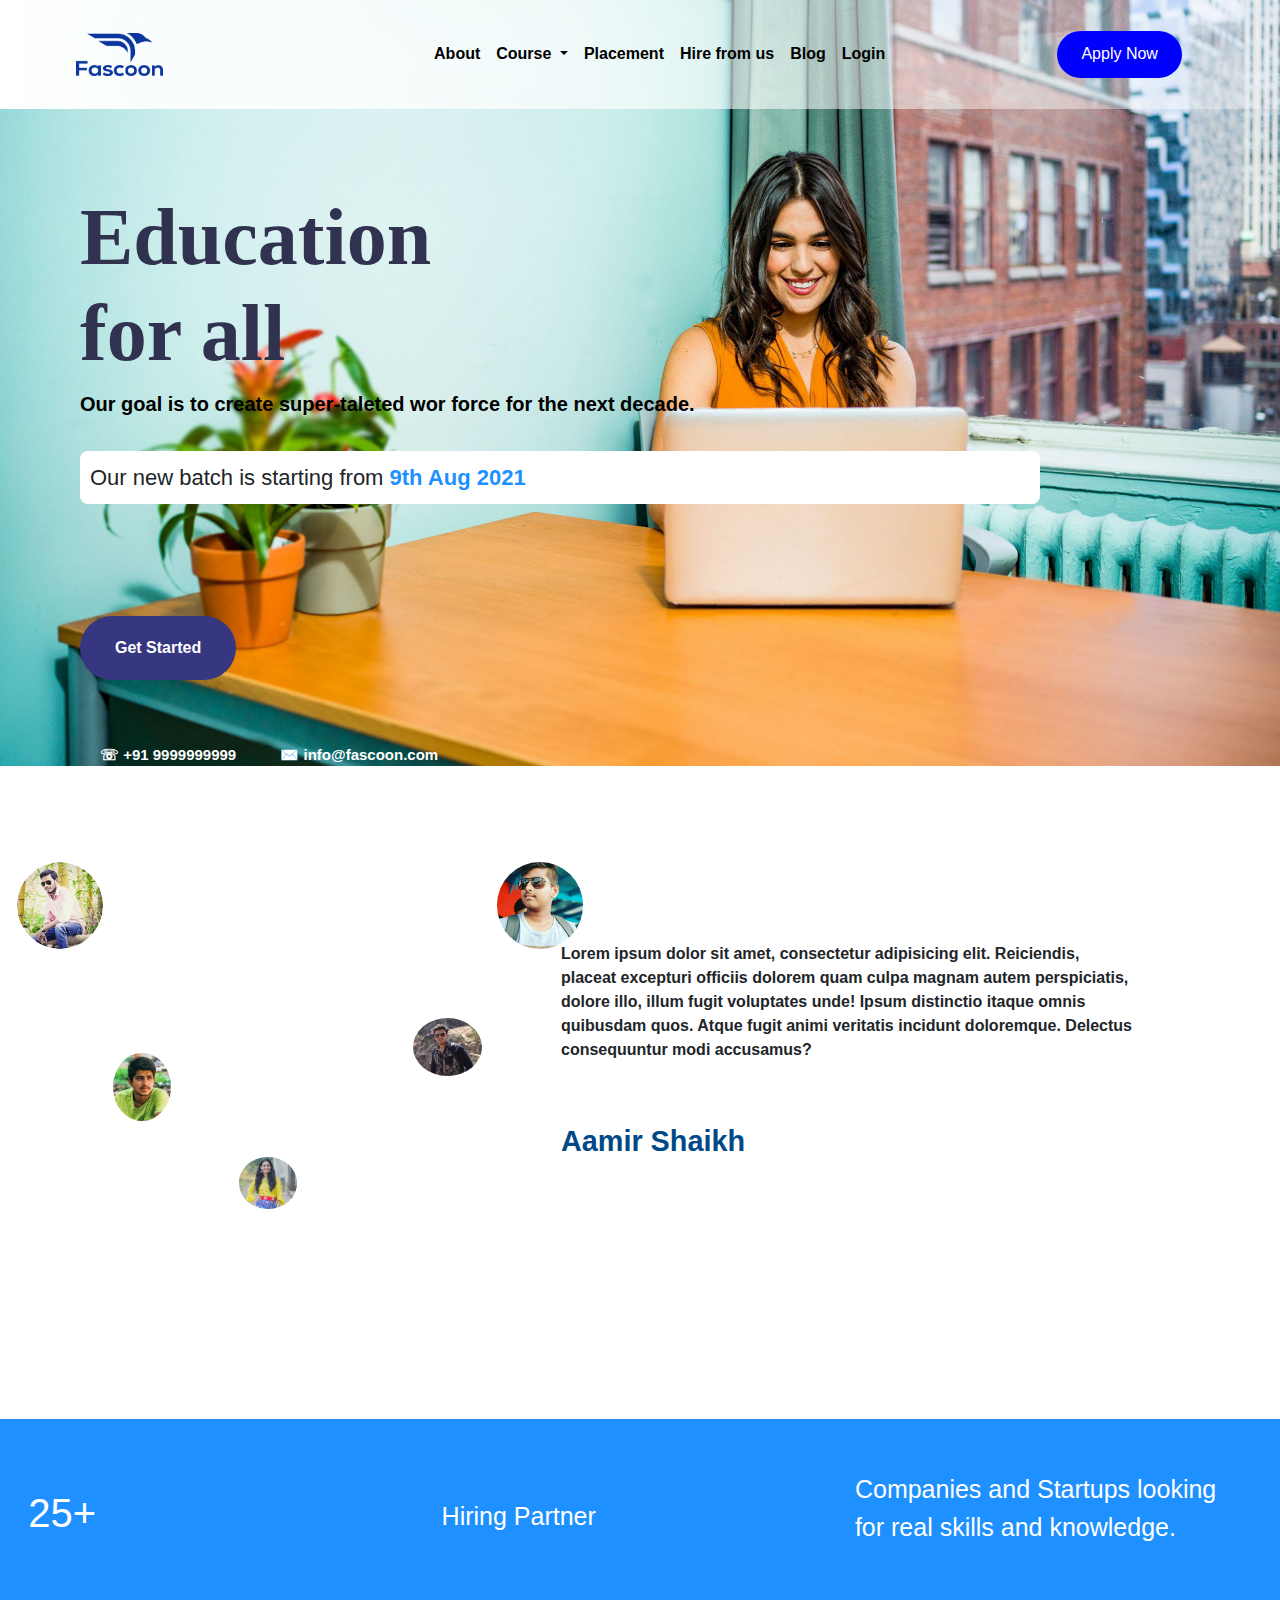
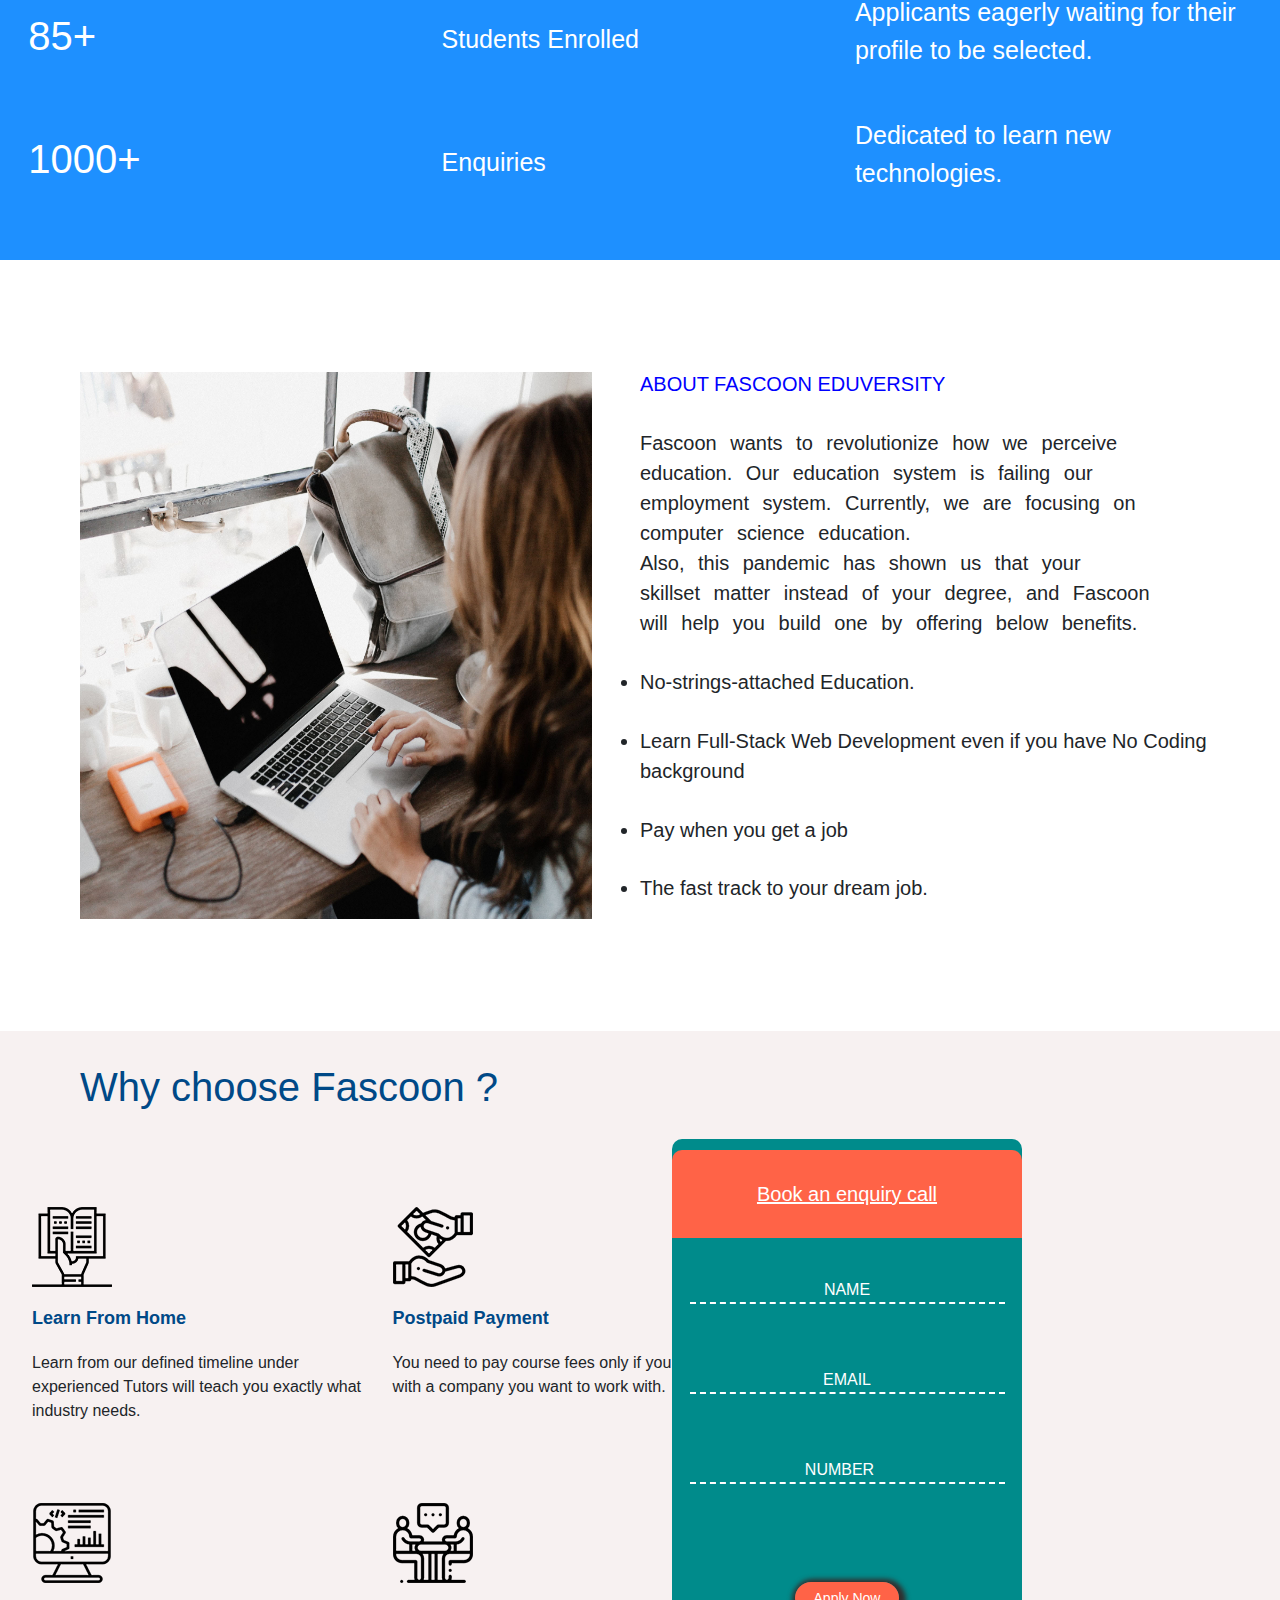
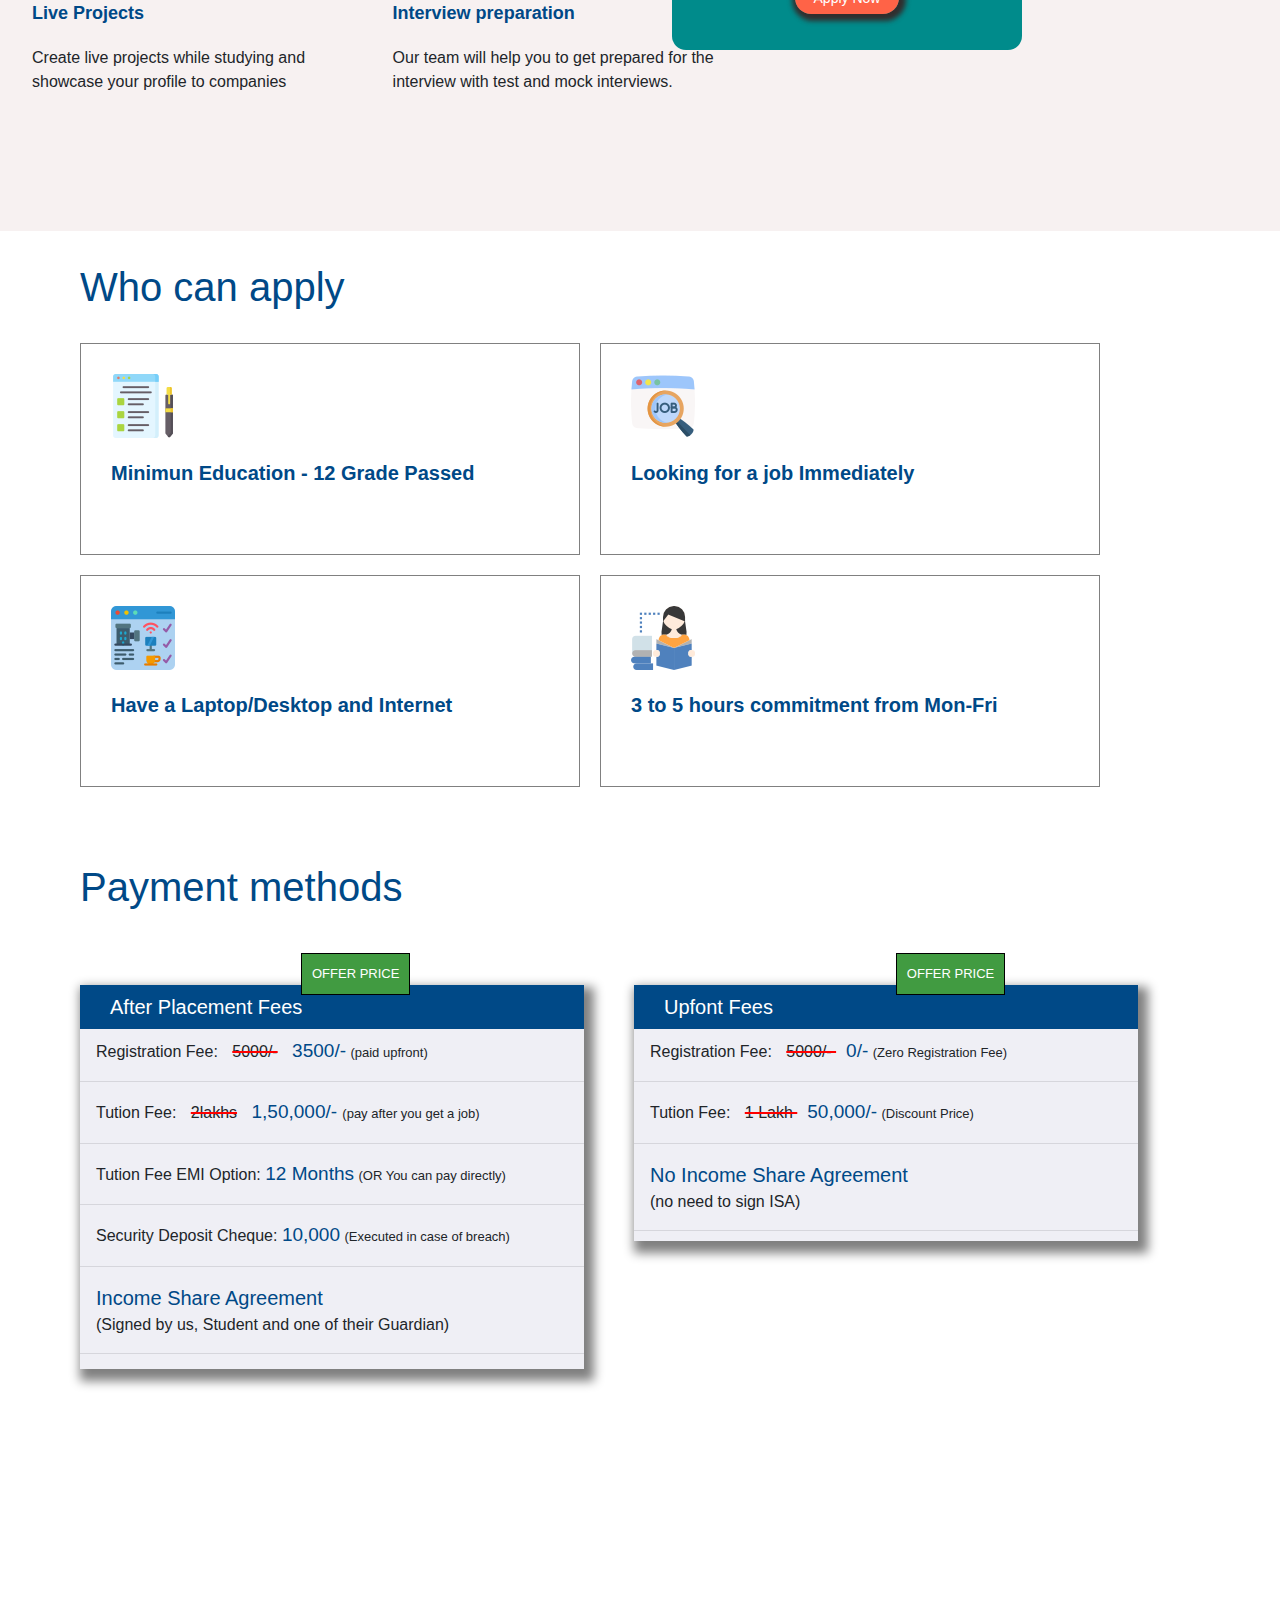
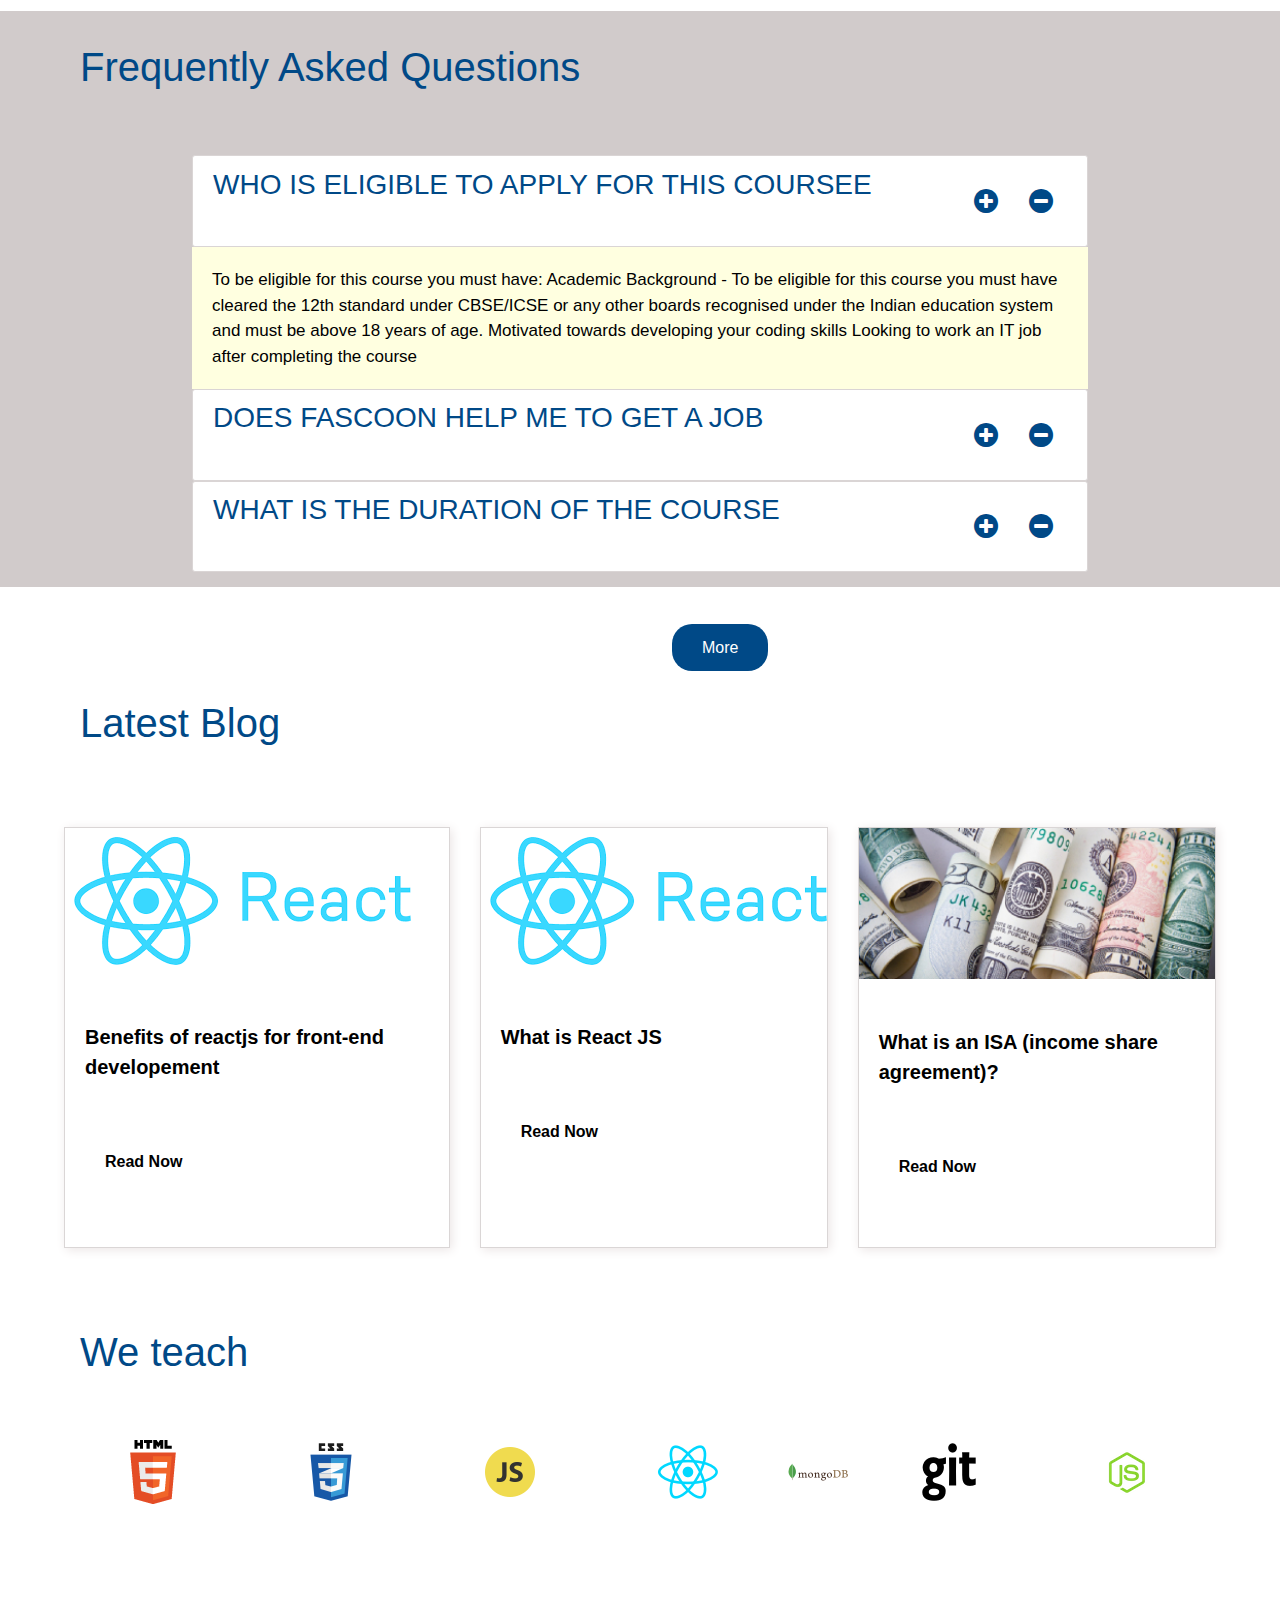
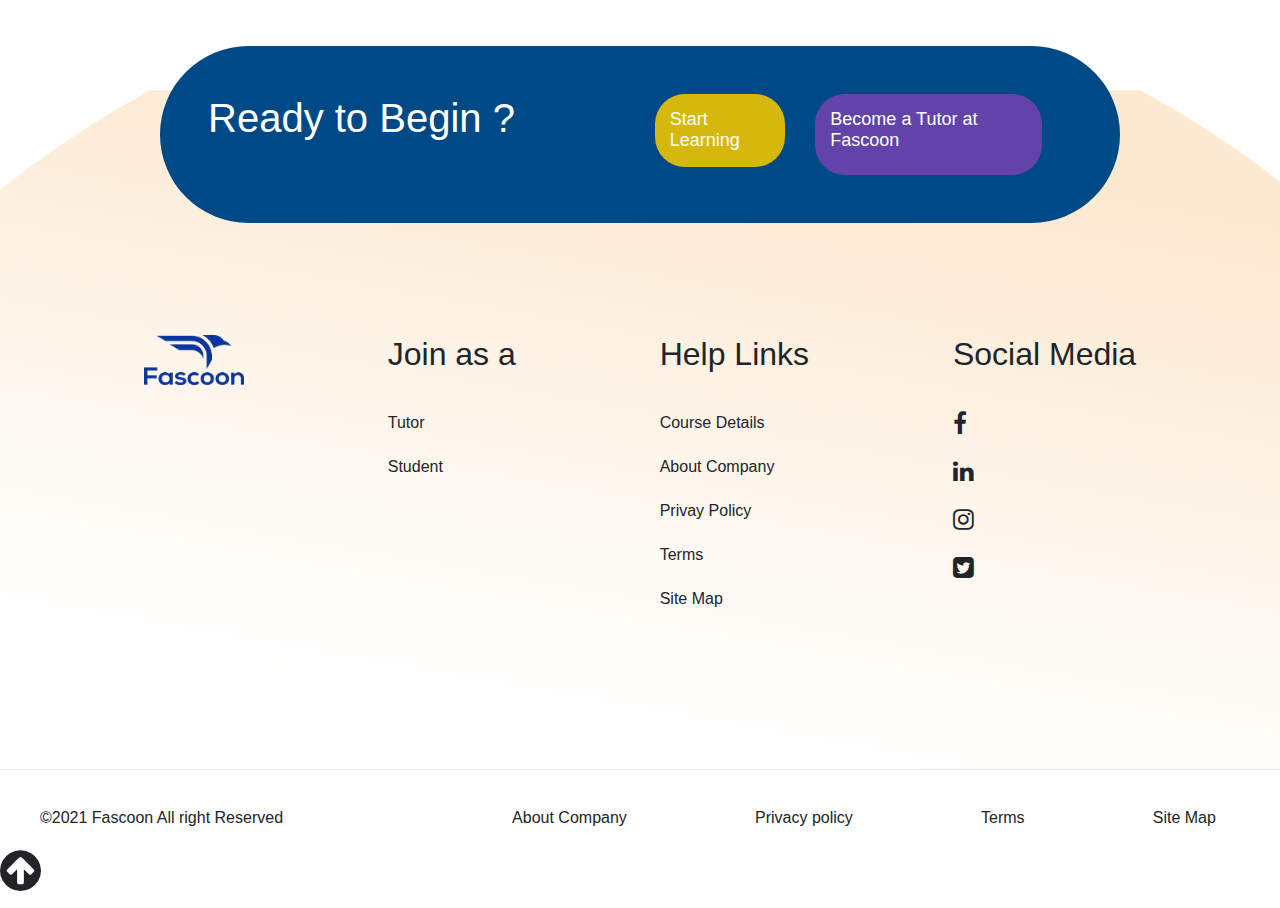
<file: index.html>
<!DOCTYPE html>
<html lang="en">

<head>
    <title>Fascoon Replica</title>

    <!-- meta tags -->
    <meta charset="UTF-8">
    <meta http-equiv="X-UA-Compatible" content="IE=edge">
    <meta name="viewport" content="width=device-width, initial-scale=1.0">

    <!-- For CSS File -->
    <link rel="stylesheet" href="style_scss.css">

    <!-- For Font Awesome Icon -->
    <link rel="stylesheet" href="https://cdnjs.cloudflare.com/ajax/libs/font-awesome/4.7.0/css/font-awesome.min.css">
    <!-- For jQuery -->
    <script src="https://code.jquery.com/jquery-3.5.1.min.js"></script>

    <!-- For Google Font -->
    <link rel="preconnect" href="https://fonts.gstatic.com" crossorigin>
    <link rel="preconnect" href="https://fonts.googleapis.com">
    <link href="https://fonts.googleapis.com/css2?family=Nunito&display=swap" rel="stylesheet">

    <!-- For Bootstrap -->
    <link rel="stylesheet" href="https://maxcdn.bootstrapcdn.com/bootstrap/4.5.2/css/bootstrap.min.css">
    <script src="https://maxcdn.bootstrapcdn.com/bootstrap/4.5.2/js/bootstrap.min.js"></script>
</head>

<!----------------------------------------------- first page ------------------------------------------------>

<body>
    <header>
        <div class="imgclass">
            <div class="z-index">
                <nav class="navbar navbar-expand-lg bt-nav navbar-dark ">
                    <a class="navbar-brand nav-img" href="#">
                        <img src="./backup/images/Logo-Design-PNG.png" alt="">
                    </a>

                    <button class="navbar-toggler bg-dark" type="button" data-toggle="collapse"
                        data-target="#collapsibleNavbar">
                        <span class="navbar-toggler-icon"></span>
                    </button>
                    <div class="collapse navbar-collapse nav-c" id="collapsibleNavbar">
                        <ul class="navbar-nav nav-it">
                            <li class="nav-item nav-b">
                                <a class="nav-link" href="./backup/about/about.html">About</a>
                            </li>
                            <li class="nav-item dropdown nav-b nav-bb">
                                <a class="nav-link dropdown-toggle own-nav-link" href="#" id="navbardrop"
                                    data-toggle="dropdown">Course
                                </a>
                                <div class="dropdown-menu dm bg-secondary">
                                    <a class="dropdown-item dmi" href="./backup/Course Details/index.html">Course
                                        Detail</a>
                                    <a class="dropdown-item dmi" href="./backup/FAQ/index.html">FAQ</a>
                                </div>
                            </li>

                            <li class="nav-item nav-b ">
                                <a class="nav-link" href="./backup/Placements/index.html">Placement</a>
                            </li>
                            <li class="nav-item nav-b ">
                                <a class="nav-link" href="./backup/Hire from us/index.html">Hire from us</a>
                            </li>
                            <li class="nav-item nav-b ">
                                <a class="nav-link" href="./backup/Blog/index.html">Blog</a>
                            </li>
                            <li class="nav-item nav-b ">
                                <a class="nav-link" href="./backup/login-2/index.html">Login</a>
                            </li>
                        </ul>

                        <div class="apply">
                            <a href="/backup/login-2/index.html"> Apply Now </a>
                        </div>
                    </div>
                </nav>
            </div>

            <main class="main_para">
                <h1 class="main_header ">Education <br> for all</h1>
                <p class="sub_header">Our goal is to create super-taleted wor force for the next decade.</p>
                <p class="white_bg">Our new batch is starting from <span>9th Aug 2021</span></p>
                <p class="get"><a href="">Get Started</a> </p>
                <p class="call">
                    <span class="inf"> &#9743; +91 9999999999</span>
                    <span class="inf">&#9993; info@fascoon.com</span>
                </p>
            </main>
        </div>
    </header>

    <!----------------------------------------------- Second page --------------------------------->
    <div class="page-2">
        <div class="row">
            <div class="images">
                <div class="im">
                    <img src=".//backup/images/29.jpg" alt="para" class="boy-1">
                    <img src=".//backup/images/30.jpg" alt="para-2" class="boy-2">
                    <img src=".//backup/images/31.jpeg" alt="para-3" class="boy-3">
                    <img src=".//backup/images/33.jpg" alt="lady" class="girl">
                    <img src=".//backup/images/32.jpg" alt="para-4" class="boy-4">
                </div>
            </div>

            <div class="images-data">
                <div class="para-1 paras">
                    <p>Lorem ipsum dolor sit amet, consectetur adipisicing elit. Reiciendis, placeat excepturi officiis
                        dolorem quam culpa magnam autem perspiciatis, dolore illo, illum fugit voluptates unde! Ipsum
                        distinctio itaque omnis quibusdam quos. Atque fugit animi veritatis incidunt doloremque.
                        Delectus consequuntur modi accusamus?</p>
                    <p class="span">Aamir Shaikh</p>
                </div>
                <div class="para-2 paras">
                    <p>Lorem ipsum dolor, sit amet consectetur adipisicing elit. Maxime maiores placeat quod rerum nulla
                        numquam fugit atque veritatis exercitationem iste.</p>
                    <p class="span">Toufi Desai</p>
                </div>
                <div class="para-3 paras">
                    <p>Lorem ipsum dolor sit amet consectetur adipisicing elit. Ab maxime, facere atque voluptatibus
                        blanditiis deleniti impedit saepe odio unde mollitia, ut accusantium est? Ad, deleniti omnis
                        iste odit aperiam at maxime corrupti neque nobis voluptas natus temporibus culpa, commodi hic
                        iusto vitae in velit a saepe. Ipsum quia aperiam iste?</p>
                    <p class="span">Saurabh Tiwari</p>
                </div>
                <div class="para-4 paras">
                    <p>Lorem, ipsum dolor sit amet consectetur adipisicing elit. Reprehenderit nihil voluptatem eius
                        sequi beatae aliquid consequatur, dolor sit illum at esse eligendi eum! Ipsa perspiciatis saepe
                        laborum incidunt asperiores dolorem inventore deserunt. Aliquam ut nulla sit qui. Id, ut
                        deserunt!</p>
                    <p class="span">Anil Kumar</p>
                </div>
                <div class="lady paras">
                    <p>The instructor is very good in explaining the details of each topic. They help you make sure that
                        you fully understand the material you were just taught and are good enough to add to your
                        portfolio. I learned a lot in a 20-weeks.</p>
                    <p class="span">Shalvi Raut</p>
                </div>
            </div>
        </div>
    </div>

    <!------------------------------------------- Third page----------------------------------------------->
    <div class="page-3">
        <main class="blue-content">
            <div class="main-para mp-1">
                <h1>25+</h1>
                <span>Hiring Partner</span>
                <p>Companies and Startups looking for real skills and knowledge.</p>
            </div>

            <div class="main-para">
                <h1>85+</h1>
                <span>Students Enrolled</span>
                <p>Applicants eagerly waiting for their profile to be selected.</p>
            </div>

            <div class="main-para">
                <h1>1000+</h1>
                <span>Enquiries</span>
                <p>Dedicated to learn new technologies.</p>
            </div>
        </main>
    </div>

    <!--------------------------------------- Fourth page --------------------------------------------->
    <div class="page-4">
        <main class="img_con">
            <img src="./backup/images/5.jpg" alt="">
            <div>
                <h1>ABOUT FASCOON EDUVERSITY</h1>
                <p>Fascoon wants to revolutionize how we perceive education. Our education system is failing our
                    employment system. Currently, we are focusing on computer science education. <br> Also, this
                    pandemic has shown us that your skillset matter instead of your degree, and Fascoon will help you
                    build one by offering below benefits.
                </p>
                <ul>
                    <li>No-strings-attached Education.</li>
                    <li>Learn Full-Stack Web Development even if you have No Coding background </li>
                    <li>Pay when you get a job</li>
                    <li>The fast track to your dream job.</li>
                </ul>
            </div>
        </main>
    </div>

    <!------------------------------------------Fifth page ------------------------------------------------>
    <div class="page-5">
        <main class="info">
            <h1 class="main_h1 after">Why choose Fascoon ?</h1>
            <div class="sides">
                <div class="div-left">
                    <div class="top_left blocks">
                        <img src="./backup/images/26.png" alt="reading book">
                        <h1>Learn From Home</h1>
                        <p>Learn from our defined timeline under experienced Tutors will teach you exactly what industry
                            needs.</p>
                    </div>

                    <div class="top_right blocks">
                        <img src="./backup/images/ppp.png" alt="">
                        <h1>Postpaid Payment</h1>
                        <p>You need to pay course fees only if you get a job with a company you want to work with.</p>
                    </div>

                    <div class="bottom_left blocks">
                        <img src="./backup/images/lp.png" alt="">
                        <h1>Live Projects</h1>
                        <p>Create live projects while studying and showcase your profile to companies</p>
                    </div>

                    <div class="bottom_right blocks">
                        <img src="./backup/images/interview.png" alt="">
                        <h1>Interview preparation</h1>
                        <p>Our team will help you to get prepared for the interview with test and mock interviews.</p>
                    </div>
                </div>

                <div class="div-right">
                    <h1 class="div-right-h1">Book an enquiry call</h1>
                    <div class="contain">
                        <p> <input type="text" name="name" id="name" placeholder="NAME"></p>
                        <p> <input type="email" name="email" id="email" placeholder="EMAIL"></p>
                        <p> <input type="number" name="number" id="number" placeholder="NUMBER"></p>
                    </div>
                    <a href="" class="tag">Apply Now</a>
                </div>
            </div>
        </main>
    </div>

    <!----------------------------------------Sixth page -------------------------------------------------->
    <div class="page-6">
        <main class="basic-info">
            <div class="para">
                <h1 class="after">Who can apply</h1>
            </div>
            <div class="infoo">
                <div class="infoo-top-left blo">
                    <img src="./backup/images/survey.png" alt="survay image">
                    <p>Minimun Education - 12 Grade Passed</p>
                </div>
                <div class="infoo-top-right blo">
                    <img src="./backup/images/job-search.png" alt="">
                    <p>Looking for a job Immediately</p>
                </div>
                <div class="infoo-bottom-left blo">
                    <img src="./backup/images/online.png" alt="">
                    <p>Have a Laptop/Desktop and Internet</p>
                </div>
                <div class="infoo-bottom-right blo">
                    <img src="./backup/images/studying.png" alt="">
                    <p>3 to 5 hours commitment from Mon-Fri</p>
                </div>
            </div>
        </main>
    </div>

    <!----------------------------------------------Seventh page------------------------------------------>
    <div class="page-7">
        <main class="payment">
            <h1 class="payment-h1 after">Payment methods</h1>
            <div class="off offer1">
                <a>offer price</a>
            </div>
            <div class="off offer2">
                <a>offer price</a>
            </div>
            <div class="main">
                <div class="left">
                    <h1 class="subhead">After Placement Fees</h1>
                    <p class="paraG-1">Registration Fee:
                        <span class="line-through">5000/-</span>
                        <span class="number">3500/-</span>
                        <span class="subsbject">(paid upfront)</span>
                    </p>
                    <hr>

                    <p class="paraG-2">Tution Fee:
                        <span class="line-through">2lakhs</span>
                        <span class="number">1,50,000/- </span>
                        <span class="subsbject">(pay after you get a job)</span>
                    </p>
                    <hr>

                    <p class="paraG-3">Tution Fee EMI Option:
                        <span class="number"> 12 Months</span>
                        <span class="subsbject"> (OR You can pay directly)</span>
                    </p>
                    <hr>

                    <p class="paraG-4">Security Deposit Cheque:
                        <span class="number"> 10,000</span>
                        <span class="subsbject"> (Executed in case of breach)</span>
                    </p>
                    <hr>

                    <p class="paraG-5">
                        <span class="number income"> Income Share Agreement</span>
                        <br>
                        <span class="byus">(Signed by us, Student and one of their Guardian) </span>
                    </p>
                    <hr>
                </div>

                <div class="right">
                    <h1 class="subhead">upfont fees</h1>
                    <p class="paraG-1">Registration Fee:
                        <span class="line-through"> 5000/- </span>
                        <span class="number"> 0/-</span>
                        <span class="subsbject">(Zero Registration Fee) </span>
                    </p>
                    <hr>
                    <p>Tution Fee:
                        <span class="line-through"> 1 Lakh </span>
                        <span class="number"> 50,000/-</span>
                        <span class="subsbject"> (Discount Price)</span>
                    </p>
                    <hr>
                    <p>
                        <span class="number income"> No Income Share Agreement </span>
                        <br>
                        <span class="need"> (no need to sign ISA)</span>
                    </p>
                    <hr>
                </div>
            </div>
        </main>
    </div>

    <!-------------------------------------------Eight Page ---------------------------------------------->
    <div class="page-8">
        <div class="faq">
            <h1 class="after">Frequently Asked Questions</h1>
            <div class="main_block">
                <div class="main_block_head">
                    <h3>WHO IS ELIGIBLE TO APPLY FOR THIS COURSEE</h3>
                    <div class="pm">

                        <span><i class="fa fa-plus-circle plus-1"></i></span>
                        <span><i class="fa fa-minus-circle minus-1"></i></span>
                    </div>
                </div>
                <p class="para main_block_para-1">
                    To be eligible for this course you must have: Academic Background - To be eligible for this course
                    you must have cleared the 12th standard under CBSE/ICSE or any other boards recognised under the
                    Indian education system and must be above 18 years of age. Motivated towards developing your coding
                    skills Looking to work an IT job after completing the course
                </p>

                <div class="main_block_head">
                    <h3>DOES FASCOON HELP ME TO GET A JOB</h3>
                    <div class="pm">
                        <span><i class="fa fa-plus-circle plus-2"></i></span>
                        <span><i class="fa fa-minus-circle minus-2"></i></span>
                    </div>
                </div>
                <p class="para main_block_para-2">
                    We train our students for the most popular and highly in-demand course in theexponentially growing
                    IT industry. We are dedicated to your career development and tothat end, we work with some of the
                    best tech companies in India. We have a great dealof partnerships with the leading brands who are
                    always looking for potentialcandidates. We will help you in preparing your resume, mock interviews
                    and help you insalary negotiation as well.
                </p>

                <div class="main_block_head">
                    <h3>WHAT IS THE DURATION OF THE COURSE</h3>
                    <div class="pm">
                        <span><i class="fa fa-plus-circle plus-3"></i></span>
                        <span><i class="fa fa-minus-circle minus-3"></i></span>
                    </div>
                </div>
                <p class="para main_block_para-3">
                    The course has a duration of 30 weeks or 5 months which will include rigorous training,doubt solving
                    sessions and live projects as well.
                </p>
                <a href="./FAQ/index.html" class="more">More</a>
            </div>
        </div>
    </div>

    <!-----------------------------------------------Ninth page ------------------------------------------->
    <div class="page-9">
        <main class="blog">
            <h1 class="after">Latest Blog</h1>
            <div class="blog_div">
                <div class="blog_div_first one">
                    <div class="r-image">
                        <img src="./backup/images/download-1.png" alt="">
                    </div>
                    <div class="fi">
                        <a href="./backup/Latest_blog/latest-1/index.html" class="detail">Benefits of reactjs for
                            front-end developement</a>
                        <a href="./backup/Latest_blog/latest-1/index.html" class="read_now">Read Now</a>
                    </div>
                </div>

                <div class="blog_div_second two">
                    <div class="r-image">
                        <img src="./backup/images/download-1.png" alt="">
                    </div>
                    <div class="fi">
                        <a href="./backup/Latest_blog/latest-2/index.html" class="detail">What is React JS</a>
                        <a href="./backup/Latest_blog/latest-2/index.html" class="read_now">Read Now</a>
                    </div>
                </div>

                <div class="blog_div_third three">
                    <div class="r-image">
                        <img src="./backup/images/download-2.jpg" alt="" width="100%">
                    </div>
                    <div class="fi">
                        <a href="./backup/Blog/blog-2-image/index.html" class="detail">What is an ISA (income share
                            agreement)?</a>
                        <a href="./backup/Blog/blog-2-image/index.html" class="read_now ">Read Now</a>
                    </div>
                </div>
            </div>
        </main>

        <main class="images">
            <h1 class="after">We teach</h1>
            <div class="image">
                <img src="./backup/images/1.png" alt="">
                <img src="./backup/images/2.png" alt="">
                <img src="./backup/images/3.png" alt="" class="three">
                <img src="./backup/images/4.png" alt="" class="four">
                <img src="./backup/images/6.png" alt="" height="100%" class="six_image">
                <img src="./backup/images/7.png" alt="">
                <img src="./backup/images/8.png" alt="">
            </div>
        </main>
    </div>

    <!--------------------------------------------- Tenth page ----------------------------------------------->
    <footer class="foot">
        <div class="main_content">
            <div class="blue_back">
                <h1>Ready to Begin ?</h1>
                <div class="common">
                    <h2 class="start"><a href="./backup/tutor/index.html">Start Learning</a></h2>
                    <h2 class="tutor"><a href="./backup/tutor/index.html">Become a Tutor at Fascoon</a></h2>
                </div>
            </div>

            <div class="help">
                <div class="all_links">
                    <img src="./backup/images/Logo-Design-PNG.png" alt="" height="50px" width="100px" />
                    <div class="join">
                        <h2>Join as a</h2>
                        <ul>
                            <a href="./backup/tutor/index.html" id="hov">Tutor</a>
                            <a href="./backup/student/index.html" id="hov">Student</a>
                        </ul>
                    </div>

                    <div class="help_link">
                        <h2>Help Links</h2>
                        <ul>
                            <a href="./backup/Course Details/index.html" id="hov">Course Details</a>
                            <a href="./backup/about/about.html">About Company</a>
                            <a href="./backup/privay policy/index.html">Privay Policy</a>
                            <a href="./backup/term/index.html">Terms</a>
                            <a href="./backup/sidemap/index.html">Site Map</a>
                        </ul>
                    </div>

                    <div class="social">
                        <h2>Social Media</h2>
                        <ol>
                            <li>
                                <a target="_blank" href="https://www.facebook.com/Fascoon/"><i class="fa fa-facebook"
                                        style="font-size: 24px"></i></a>
                            </li>
                            <li>
                                <a href="https://www.linkedin.com/company/fascoon/" id="hov" target="_blank"><i
                                        class="fa fa-linkedin" style="font-size: 24px"></i></a>
                            </li>
                            <li>
                                <a href="https://www.instagram.com/fascoon/?hl=en" id="hov" target="_blank"><i
                                        class="fa fa-instagram" style="font-size: 24px"></i></a>
                            </li>
                            <li>
                                <a href="#" id="hov" target="_blank"><i class="fa fa-twitter-square"
                                        style="font-size: 24px"></i></a>
                            </li>
                        </ol>
                    </div>
                </div>
            </div>
            <hr />
        </div>
    </footer>

    <footer class="base">
        <div class="right">
            <p> &#169;2021 Fascoon All right Reserved</p>
        </div>
        <div class="left">
            <ul>
                <li><a href="./backup/about/about.html">About Company</a></li>
                <li><a href="./backup/privay policy/index.html">Privacy policy</a></li>
                <li><a href="./backup/term/index.html">Terms</a></li>
                <li><a href="./backup/sidemap/index.html">Site Map</a></li>
            </ul>
        </div>
    </footer>


    <!--------------------------------------------- Scroll top ------------------------------------------------->
    <div class="topArrow">

        <span><i class="fa fa-arrow-circle-up"></i></span>
    </div>

    <script type="text/javascript" src="jq.js"></script>
</body>

</html>
</file>
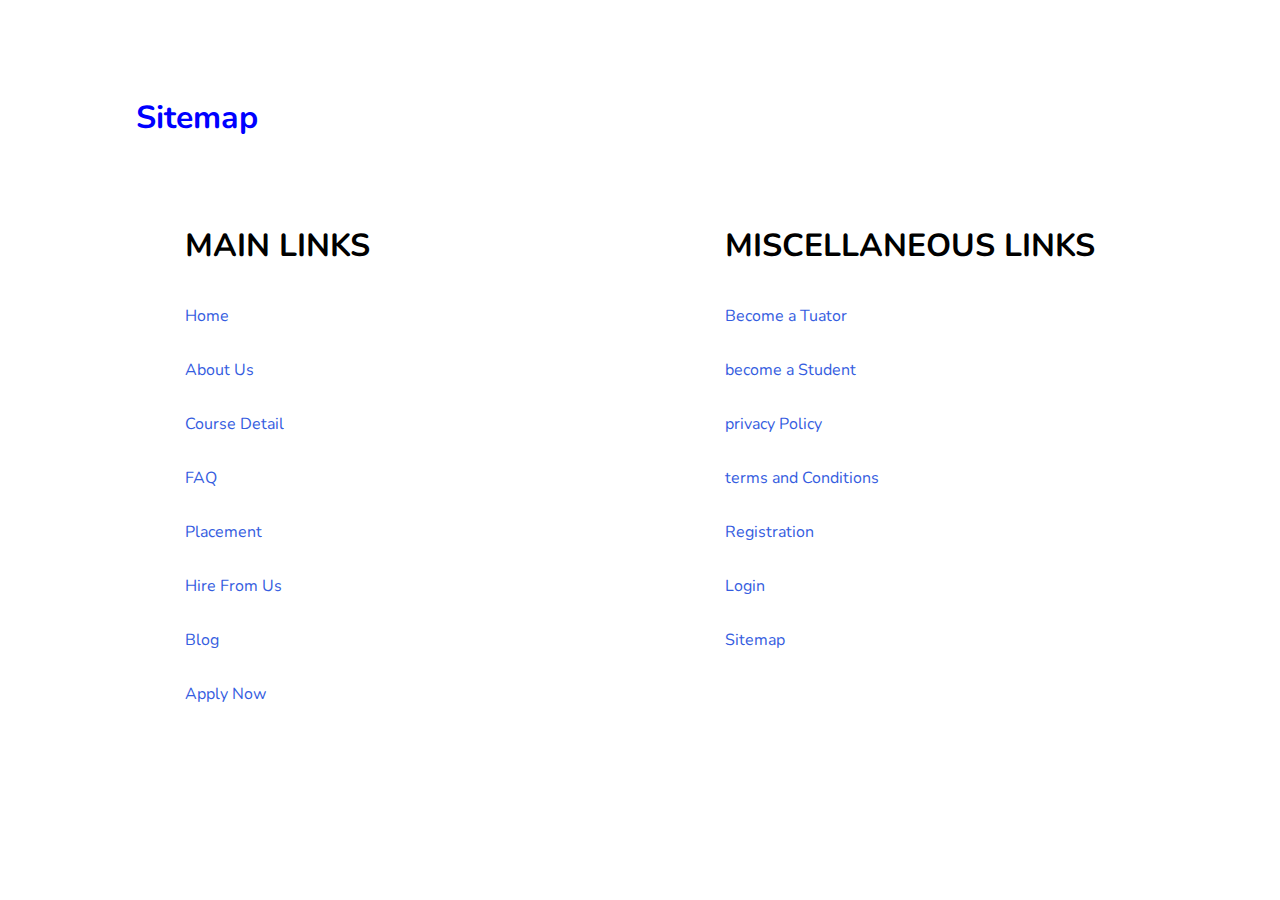
<file: backup/sidemap/index.html>
<!DOCTYPE html>
<html lang="en">
<head>
    <meta charset="UTF-8">
    <meta http-equiv="X-UA-Compatible" content="IE=edge">
    <meta name="viewport" content="width=device-width, initial-scale=1.0">
    <title>site Map</title>
    <link rel="stylesheet" href="index.css">
    <link rel="preconnect" href="https://fonts.gstatic.com" crossorigin>
    <link rel="preconnect" href="https://fonts.googleapis.com">
    <link href="https://fonts.googleapis.com/css2?family=Nunito&display=swap" rel="stylesheet">
</head>
<body>
    <div class="main">
        <h1 class="site">Sitemap</h1>
        <div class="float">
            <div class="left">
                <h1>MAIN LINKS</h1>
                <a href="../index.html">Home</a>
                <a href="../about/about.html">About Us</a>
                <a href="../Course Details/index.html">Course Detail</a>
                <a href="../FAQ/index.html">FAQ</a>
                <a href="../Placements/index.html">Placement</a>
                <a href="../Hire from us/index.html">Hire From Us</a>
                <a href="../Blog/index.html">Blog</a>
                <a href="../login-2/index.html">Apply Now</a>
            </div>
            <div class="right">
                <h1>MISCELLANEOUS LINKS</h1>
                <a href="../tutor/index.html">Become a Tuator</a>
                <a href="../student/index.html">become a Student</a>
                <a href="../privay policy/index.html">privacy Policy</a>
                <a href="../term/index.html">terms and Conditions</a>
                <a href="../login-2/index.html">Registration</a>
                <a href="../login-2/index.html">Login</a>
                <a href="../sidemap/index.html">Sitemap</a>
            </div>
        </div>
    </div>
</body>
</html>
</file>
<file: style_scss.css>
* {
  padding: 0;
  margin: 0;
}

*::-moz-selection {
  color: red;
  background-color: black;
}

*::selection {
  color: red;
  background-color: black;
}

@-webkit-keyframes rotate {
  0% {
    -webkit-transform: rotate(0deg);
            transform: rotate(0deg);
  }
  100% {
    -webkit-transform: rotate(360deg);
            transform: rotate(360deg);
  }
}

@keyframes rotate {
  0% {
    -webkit-transform: rotate(0deg);
            transform: rotate(0deg);
  }
  100% {
    -webkit-transform: rotate(360deg);
            transform: rotate(360deg);
  }
}

body {
  background-color: #fffdfd;
  font-family: 'Nunito', sans-serif;
}

body header .imgclass {
  background-image: url("./backup/images/img.jpg");
  background-size: 100vw;
  height: 100%;
  background-repeat: no-repeat;
}

body header .imgclass .bt-nav {
  background: -webkit-gradient(linear, left top, right top, from(white), to(rgba(255, 255, 255, 0.3)));
  background: linear-gradient(to right, white, rgba(255, 255, 255, 0.3));
}

body header .imgclass .bt-nav .nav-img {
  width: 25%;
}

body header .imgclass .bt-nav .nav-img img {
  width: 28%;
  margin: 1em 0 1em 3em;
}

body header .imgclass .bt-nav .nav-t {
  background-color: black;
}

body header .imgclass .bt-nav .nav-c {
  -ms-flex-pack: distribute;
      justify-content: space-around;
}

body header .imgclass .bt-nav .nav-c .nav-it .nav-b a {
  color: black;
  font-weight: bold;
}

body header .imgclass .bt-nav .nav-c .apply {
  background-color: blue;
  padding: .7em 1.5em;
  border-radius: 1.5em;
}

body header .imgclass .bt-nav .nav-c .apply a {
  color: white;
}

body header .imgclass .main_para {
  margin-left: 5rem;
  z-index: -99;
}

body header .imgclass .main_para .main_header {
  font-family: Cambria, Cochin, Georgia, Times, 'Times New Roman', serif;
  margin-top: 5rem;
  color: #313150;
  font-size: 5rem;
  font-weight: bolder;
}

body header .imgclass .main_para .sub_header {
  color: black;
  font-weight: 600;
  font-size: 20px;
}

body header .imgclass .main_para .white_bg {
  background-color: white;
  width: 80%;
  padding: 10px 10px;
  border-radius: 8px;
  margin: 2rem 0px;
  font-size: 22px;
}

body header .imgclass .main_para .white_bg span {
  color: dodgerblue;
  font-weight: bolder;
  font-weight: 900;
}

body header .imgclass .main_para .get {
  background-color: #363681;
  border-radius: 40px;
  width: -webkit-fit-content;
  width: -moz-fit-content;
  width: fit-content;
  padding: 20px 35px;
  margin-top: 7rem;
  font-weight: bolder;
}

body header .imgclass .main_para .get a {
  color: white;
  text-decoration: none;
}

body header .imgclass .main_para .call {
  margin-top: 4rem;
  font-size: 15px;
  color: white;
}

body header .imgclass .main_para .call .inf {
  padding: 0px 20px;
  font-weight: bolder;
}

body .page-2 .row {
  width: 100%;
  display: -ms-grid;
  display: grid;
  -ms-grid-columns: 45% 45%;
      grid-template-columns: 45% 45%;
}

body .page-2 .row .images {
  z-index: 99;
  position: relative;
}

body .page-2 .row .images .im {
  position: absolute;
}

body .page-2 .row .images .im img {
  width: 15%;
  border-radius: 50%;
  display: inline;
}

body .page-2 .row .images .im .boy-1 {
  margin: 5em 1em 0 2em;
}

body .page-2 .row .images .im .boy-2 {
  margin: -7em 0 0 32em;
}

body .page-2 .row .images .im .boy-3 {
  width: 10%;
  margin: 5em 0em 4em 8em;
}

body .page-2 .row .images .im .boy-4 {
  width: 12%;
  height: 15%;
  margin: 0 0 4em 7em;
}

body .page-2 .row .images .im .girl {
  width: 10%;
  margin: 0 0 -13em 4em;
}

body .page-2 .row .images-data {
  display: -webkit-box;
  display: -ms-flexbox;
  display: flex;
  -webkit-box-orient: horizontal;
  -webkit-box-direction: normal;
      -ms-flex-direction: row;
          flex-direction: row;
  margin: 10em 0;
}

body .page-2 .row .images-data .paras {
  font-weight: bold;
}

body .page-2 .row .images-data .paras .span {
  margin-top: 2em;
  font-size: 1.8em;
  font-weight: bold;
  color: #004987;
}

body .page-3 .blue-content {
  background-color: dodgerblue;
  color: white;
  font-size: 25px;
  padding: 20px;
  left: 10px;
  margin: 5rem 0px;
  -webkit-box-pack: center;
      -ms-flex-pack: center;
          justify-content: center;
}

body .page-3 .blue-content .main-para {
  display: -ms-grid;
  display: grid;
  -ms-grid-columns: 32% 32% 32%;
      grid-template-columns: 32% 32% 32%;
  -webkit-box-align: center;
      -ms-flex-align: center;
          align-items: center;
  -ms-flex-pack: distribute;
      justify-content: space-around;
  margin: 2rem 0px;
}

body .page-4 .img_con {
  display: -ms-grid;
  display: grid;
  -ms-grid-columns: 50% 50%;
      grid-template-columns: 50% 50%;
  margin: 7rem 0px;
}

body .page-4 .img_con img {
  width: 40vw;
  height: 100%;
  margin: 0px 5rem;
}

body .page-4 .img_con h1 {
  color: blue;
  font-size: 20px;
  margin-bottom: 2rem;
}

body .page-4 .img_con p {
  width: 80%;
  font-size: 20px;
  word-spacing: 8px;
}

body .page-4 .img_con ul {
  font-size: 20px;
}

body .page-4 .img_con ul li {
  margin-top: 1.8rem;
}

body .page-5 .info {
  background-color: #f7f1f1;
  height: 800px;
}

body .page-5 .info .main_h1 {
  font-size: 40px;
  color: #004987;
  margin: 0rem 5rem;
  padding: 2rem 0px;
}

body .page-5 .info .sides {
  -webkit-box-pack: space-evenly;
      -ms-flex-pack: space-evenly;
          justify-content: space-evenly;
}

body .page-5 .info .sides .div-left {
  margin: 2rem;
  width: 90vw;
  display: -ms-grid;
  display: grid;
  -ms-grid-columns: 30% 30%;
      grid-template-columns: 30% 30%;
  -webkit-column-gap: 15px;
          column-gap: 15px;
}

body .page-5 .info .sides .div-left .blocks {
  margin: 2rem 0px;
}

body .page-5 .info .sides .div-left .blocks h1 {
  font-size: 18px;
  color: #004987;
  margin: 1.3rem 0px;
  font-weight: bold;
}

body .page-5 .info .sides .div-left .blocks p {
  font-weight: lighter;
}

body .page-5 .info .sides .div-right {
  width: 350px;
  height: 500px;
  position: relative;
  top: -39em;
  left: 42em;
  background-color: darkcyan;
  border-radius: 14px;
  text-align: center;
}

body .page-5 .info .sides .div-right .div-right-h1 {
  font-size: 20px;
  color: white;
  background-color: tomato;
  border-radius: 10px 10px 0px 0px;
  padding: 2rem 0px;
  margin-top: 20px;
  -webkit-text-decoration: underline solid white;
          text-decoration: underline solid white;
  -webkit-box-shadow: darkcyan 0px -11px 0px 0px;
          box-shadow: darkcyan 0px -11px 0px 0px;
}

body .page-5 .info .sides .div-right .contain {
  display: -webkit-box;
  display: -ms-flexbox;
  display: flex;
  -webkit-box-orient: vertical;
  -webkit-box-direction: normal;
      -ms-flex-direction: column;
          flex-direction: column;
  -ms-flex-line-pack: justify;
      align-content: space-between;
}

body .page-5 .info .sides .div-right .contain p {
  border-bottom: 2px dashed white;
  width: 90%;
  margin: 2em auto;
}

body .page-5 .info .sides .div-right .contain p input[type=number], body .page-5 .info .sides .div-right .contain p [type=text], body .page-5 .info .sides .div-right .contain p [type=email] {
  text-align: center;
  background-color: inherit;
  border: none;
  outline: none;
  color: white;
}

body .page-5 .info .sides .div-right .contain input::-webkit-input-placeholder {
  color: white;
}

body .page-5 .info .sides .div-right .contain input:-ms-input-placeholder {
  color: white;
}

body .page-5 .info .sides .div-right .contain input::-ms-input-placeholder {
  color: white;
}

body .page-5 .info .sides .div-right .contain input::placeholder {
  color: white;
}

body .page-5 .info .sides .div-right .tag {
  position: relative;
  top: 5em;
  margin-bottom: -2em;
  font-size: 14px;
  color: white;
  padding: 8px 19px;
  background-color: tomato;
  -webkit-box-shadow: 2px 2px 5px 5px #312e2e;
          box-shadow: 2px 2px 5px 5px #312e2e;
  border-radius: 20px;
  -webkit-transition: .3s linear;
  transition: .3s linear;
  text-decoration: none;
}

body .page-5 .info .sides .div-right .tag:hover {
  background-color: #004987;
}

body .page-6 .basic-info {
  height: 600px;
}

body .page-6 .basic-info .para h1 {
  font-size: 40px;
  color: #004987;
  margin: 0rem 5rem;
  padding: 2rem 0px;
}

body .page-6 .basic-info .infoo {
  display: -ms-grid;
  display: grid;
  -ms-grid-columns: 500px 500px;
      grid-template-columns: 500px 500px;
  margin-left: 5rem;
  row-gap: 20px;
  -webkit-column-gap: 20px;
          column-gap: 20px;
}

body .page-6 .basic-info .infoo .blo {
  border: 1px solid gray;
  padding: 30px;
}

body .page-6 .basic-info .infoo .blo p {
  padding: 20px 0px;
  font-size: 20px;
  color: #004987;
  font-weight: bold;
}

body .page-6 .basic-info .infoo .blo p:hover {
  color: tomato;
  -webkit-transition: .3s;
  transition: .3s;
}

body .page-7 .payment {
  height: 700px;
  margin: 0px 5rem;
}

body .page-7 .payment .off {
  text-transform: uppercase;
  background-color: #419b41;
  display: inline-block;
  position: relative;
  text-align: center;
  top: 10px;
  padding: 10px;
  color: white;
  border: 1px solid black;
  font-size: 13px;
}

body .page-7 .payment .offer1 {
  left: 17em;
}

body .page-7 .payment .offer2 {
  left: 54em;
}

body .page-7 .payment .payment-h1 {
  font-size: 40px;
  color: #004987;
  margin: 0rem 5rem;
  padding: 2rem 0px;
  margin: 0px 0px;
}

body .page-7 .payment .main {
  display: -ms-grid;
  display: grid;
  -ms-grid-columns: 45% 45%;
      grid-template-columns: 45% 45%;
  -webkit-column-gap: 50px;
          column-gap: 50px;
}

body .page-7 .payment .main .left, body .page-7 .payment .main .right {
  background-color: #efeff5;
  -webkit-box-shadow: 5px 7px 10px 5px gray;
          box-shadow: 5px 7px 10px 5px gray;
}

body .page-7 .payment .main .left .line-through, body .page-7 .payment .main .right .line-through {
  -webkit-text-decoration: line-through red 2px;
          text-decoration: line-through red 2px;
  padding: 0px 10px;
}

body .page-7 .payment .main .left .number, body .page-7 .payment .main .right .number {
  color: #004987;
  font-size: 19px;
}

body .page-7 .payment .main .left .subhead, body .page-7 .payment .main .right .subhead {
  font-size: 20px;
  background-color: #004987;
  padding: 10px 30px;
  color: white;
  text-transform: capitalize;
}

body .page-7 .payment .main .left .subsbject, body .page-7 .payment .main .right .subsbject {
  font-size: 13px;
}

body .page-7 .payment .main .left .income, body .page-7 .payment .main .right .income {
  font-size: 20px;
}

body .page-7 .payment .main .left {
  height: 24em;
}

body .page-7 .payment .main .right {
  height: 16em;
}

body .page-7 .payment .main p {
  padding: 0 1em;
}

body .page-8 .faq {
  background-color: #d1cbcb;
  margin: 5em 0;
  height: 45vw;
}

body .page-8 .faq .after {
  font-size: 40px;
  color: #004987;
  margin: 0rem 5rem;
  padding: 2rem 0px;
}

body .page-8 .faq .main_block {
  width: 70vw;
  margin: 2rem auto;
}

body .page-8 .faq .main_block .main_block_head {
  color: #004987;
  font-size: .7em;
  font-weight: bold;
  padding: 1em 20px;
  border: 1px solid #dad5d5;
  border-radius: 3px;
  background-color: white;
  display: -webkit-box;
  display: -ms-flexbox;
  display: flex;
  -webkit-box-pack: justify;
      -ms-flex-pack: justify;
          justify-content: space-between;
}

body .page-8 .faq .main_block .main_block_head .pm {
  outline: none;
  border: none;
  color: white;
  border-radius: 2em;
  padding: .5em 0;
  color: #004987;
}

body .page-8 .faq .main_block .main_block_head .pm i {
  padding: .5em;
  font-size: 2.5em;
}

body .page-8 .faq .main_block .para {
  color: black;
  margin: 0;
  padding: 1em;
  background-color: lightyellow !important;
}

body .page-8 .faq .main_block .more {
  width: 20%;
  padding: 15px 30px;
  background-color: #004987;
  border-radius: 20px;
  text-align: center;
  -webkit-transition: all .3s linear;
  transition: all .3s linear;
  margin: 0 30em;
  position: relative;
  top: 4em;
  color: white;
  text-decoration: none;
  -webkit-box-pack: center;
      -ms-flex-pack: center;
          justify-content: center;
}

body .page-8 .faq .main_block .more:hover {
  -webkit-box-shadow: 3px 3px 20px black;
          box-shadow: 3px 3px 20px black;
}

body .page-9 .blog h1 {
  font-size: 40px;
  color: #004987;
  margin: 0rem 5rem;
  padding: 2rem 0px;
}

body .page-9 .blog .blog_div {
  display: -webkit-box;
  display: -ms-flexbox;
  display: flex;
  -webkit-box-orient: horizontal;
  -webkit-box-direction: normal;
      -ms-flex-direction: row;
          flex-direction: row;
  -webkit-box-pack: justify;
      -ms-flex-pack: justify;
          justify-content: space-between;
  -webkit-column-gap: 30px;
          column-gap: 30px;
  margin: 3rem 4rem;
}

body .page-9 .blog .blog_div .one, body .page-9 .blog .blog_div .two, body .page-9 .blog .blog_div .three {
  border: 0.1px solid #dad6d6;
  -webkit-box-shadow: 2px 2px 10px #ebe5e5;
          box-shadow: 2px 2px 10px #ebe5e5;
}

body .page-9 .blog .blog_div .one .r-image, body .page-9 .blog .blog_div .two .r-image, body .page-9 .blog .blog_div .three .r-image {
  overflow: hidden;
}

body .page-9 .blog .blog_div .one .r-image img, body .page-9 .blog .blog_div .two .r-image img, body .page-9 .blog .blog_div .three .r-image img {
  margin-bottom: 3rem;
  position: relative;
  -webkit-transition: all 0.3s linear 0.2s;
  transition: all 0.3s linear 0.2s;
}

body .page-9 .blog .blog_div .one .r-image img:hover, body .page-9 .blog .blog_div .two .r-image img:hover, body .page-9 .blog .blog_div .three .r-image img:hover {
  -webkit-transform: scale(1.2);
          transform: scale(1.2);
  -webkit-transition: all 0.5s linear .5s;
  transition: all 0.5s linear .5s;
}

body .page-9 .blog .blog_div .one .fi, body .page-9 .blog .blog_div .two .fi, body .page-9 .blog .blog_div .three .fi {
  margin: 0px 20px;
}

body .page-9 .blog .blog_div .one .read_now, body .page-9 .blog .blog_div .two .read_now, body .page-9 .blog .blog_div .three .read_now {
  margin: 3rem 0px;
  display: block;
  text-decoration: none;
  color: black;
  padding: 20px 20px;
  font-weight: bold;
}

body .page-9 .blog .blog_div .one .detail, body .page-9 .blog .blog_div .two .detail, body .page-9 .blog .blog_div .three .detail {
  font-size: 20px;
  font-weight: bold;
  color: black;
  text-decoration: none;
}

body .page-9 .blog .blog_div .one .detail:hover, body .page-9 .blog .blog_div .one .read_now:hover, body .page-9 .blog .blog_div .two .detail:hover, body .page-9 .blog .blog_div .two .read_now:hover, body .page-9 .blog .blog_div .three .detail:hover, body .page-9 .blog .blog_div .three .read_now:hover {
  color: blue;
  -webkit-transition: all .2s linear .1s;
  transition: all .2s linear .1s;
}

body .page-9 .images {
  height: 250px;
  width: 100%;
}

body .page-9 .images h1 {
  font-size: 40px;
  color: #004987;
  margin: 0rem 5rem;
  padding: 2rem 0px;
}

body .page-9 .images .image {
  display: -webkit-box;
  display: -ms-flexbox;
  display: flex;
  -ms-flex-pack: distribute;
      justify-content: space-around;
  margin: 2rem 4rem;
}

body .page-9 .images .image .six_image {
  display: -webkit-box;
  display: -ms-flexbox;
  display: flex;
  margin: 0 -3em;
  -ms-flex-item-align: center;
      align-self: center;
}

body .page-9 .images .image .four {
  -webkit-animation: rotate 5s linear .2s infinite;
          animation: rotate 5s linear .2s infinite;
}

body .foot {
  background-image: url("./backup/images/33.png");
  background-size: cover;
  background-position: center;
}

body .foot .main_content .blue_back {
  background-color: #004987;
  width: 75vw;
  display: -webkit-box;
  display: -ms-flexbox;
  display: flex;
  padding: 3rem;
  margin: 100px auto;
  border-radius: 90px 90px;
}

body .foot .main_content .blue_back h1 {
  color: white;
  width: 38vw;
}

body .foot .main_content .blue_back .common {
  display: -webkit-box;
  display: -ms-flexbox;
  display: flex;
}

body .foot .main_content .blue_back .common .start {
  background-color: #d6b80c;
  border-radius: 30px;
  padding: 15px;
  font-size: 18px;
}

body .foot .main_content .blue_back .common .start a {
  text-decoration: none;
  color: white;
}

body .foot .main_content .blue_back .common .tutor {
  background-color: #6243aa;
  margin: 0px 30px;
  border-radius: 30px;
  padding: 15px;
  font-size: 18px;
}

body .foot .main_content .blue_back .common .tutor a {
  text-decoration: none;
  color: white;
}

body .foot .main_content .help {
  margin: 7rem 0;
}

body .foot .main_content .help a {
  color: inherit;
}

body .foot .main_content .help .all_links {
  display: -webkit-box;
  display: -ms-flexbox;
  display: flex;
  -webkit-box-orient: horizontal;
  -webkit-box-direction: normal;
      -ms-flex-direction: row;
          flex-direction: row;
  -webkit-box-pack: space-evenly;
      -ms-flex-pack: space-evenly;
          justify-content: space-evenly;
}

body .foot .main_content .help .all_links .join ul {
  padding: 20px 0px;
}

body .foot .main_content .help .all_links .join ul a {
  padding: 10px 0px;
  display: -webkit-box;
  display: -ms-flexbox;
  display: flex;
  text-decoration: none;
  -webkit-transition: all linear .3s;
  transition: all linear .3s;
}

body .foot .main_content .help .all_links .join ul a:hover {
  color: #0d6edd;
  margin: 0px 20px;
  -webkit-transition: .2s ease-in-out .3s;
  transition: .2s ease-in-out .3s;
}

body .foot .main_content .help .help_link ul {
  padding: 20px 0px;
}

body .foot .main_content .help .help_link ul a {
  padding: 10px 0px;
  display: -webkit-box;
  display: -ms-flexbox;
  display: flex;
  text-decoration: none;
  -webkit-transition: all linear .3s;
  transition: all linear .3s;
}

body .foot .main_content .help .help_link ul a:hover {
  color: #0d6edd;
  margin: 0px 20px;
  -webkit-transition: .2s ease-in-out .3s;
  transition: .2s ease-in-out .3s;
}

body .foot .main_content .help .social ol {
  padding: 20px 0px;
  list-style: none;
}

body .foot .main_content .help .social ol li {
  padding: 10px 0px;
}

body .foot .main_content .help .social ol li:hover {
  color: #004987;
}

body .base {
  height: 50px;
  padding: 20px 0px;
  display: -ms-grid;
  display: grid;
  -ms-grid-columns: 35% 65%;
      grid-template-columns: 35% 65%;
}

body .base a {
  color: inherit;
}

body .base .right {
  margin: 0px 2.5rem;
}

body .base .left ul {
  display: -webkit-box;
  display: -ms-flexbox;
  display: flex;
  -webkit-box-orient: horizontal;
  -webkit-box-direction: normal;
      -ms-flex-direction: row;
          flex-direction: row;
  -ms-flex-pack: distribute;
      justify-content: space-around;
}

body .base .left ul li {
  list-style: none;
}

body .base .left ul li a {
  text-decoration: none;
  padding: 0px 10px;
}

body .topArrow {
  left: 2em;
  position: -webkit-sticky;
  position: sticky;
  font-size: 3em;
}

@media (min-width: 1800px) and (max-width: 2560px) {
  body header .imgclass .main_para {
    margin: 0 0 0 51em;
  }
  body .page-2 {
    margin: 10em 15em;
  }
  body .page-3 .blue-content {
    display: -ms-grid;
    display: grid;
    -ms-grid-columns: 20vw 20vw 20vw;
        grid-template-columns: 20vw 20vw 20vw;
  }
  body .page-3 .blue-content .main-para {
    display: -webkit-box;
    display: -ms-flexbox;
    display: flex;
    -webkit-box-orient: vertical;
    -webkit-box-direction: normal;
        -ms-flex-direction: column;
            flex-direction: column;
    -webkit-box-pack: start;
        -ms-flex-pack: start;
            justify-content: flex-start;
    width: 60%;
    margin: 0 5em;
  }
  body .page-4 .img_con img {
    margin: 0 38em;
    width: 50%;
  }
  body .page-4 div {
    width: 25vw;
  }
  body .page-5 .info .after {
    margin: 0 10em;
  }
  body .page-5 .info .sides {
    width: 50vw;
  }
  body .page-5 .info .sides .div-right {
    left: 117em;
  }
  body .page-5 .info .sides .div-left {
    position: relative;
    left: 41em;
    width: 70vw;
  }
  body .page-6 .basic-info .para .after {
    margin: 0 9em;
  }
  body .page-6 .basic-info .infoo {
    width: 50vw;
    margin: 0 45em;
  }
  body .page-7 .payment .after {
    margin: 0 7em;
  }
  body .page-7 .payment .offer1 {
    left: 65em;
  }
  body .page-7 .payment .offer2 {
    left: 106em;
  }
  body .page-7 .payment .main {
    margin: 0 41em;
    width: 50vw;
  }
  body .page-8 .faq {
    height: 45em;
  }
  body .page-8 .faq .after {
    margin: 0 7em;
  }
  body .page-8 .faq .main_block {
    margin: 0 43em;
    width: 50vw;
  }
  body .page-8 .faq .main_block .more {
    margin: 0 0 0 39em;
  }
  body .page-9 {
    margin: 0 13em;
  }
  body .page-9 .blog .blog_div {
    -ms-flex-pack: distribute;
        justify-content: space-around;
  }
  body .page-9 .images {
    width: 70vw;
    margin: 0 25em;
  }
  body .foot .main_content {
    margin: 0 40em;
  }
  body .foot .main_content .blue_back {
    position: relative;
    top: -6em;
    width: 94em;
  }
  body .foot .main_content .blue_back .common {
    width: 58%;
  }
  body .base {
    margin: 0 41em;
  }
}

@media (min-width: 1300px) and (max-width: 1590px) {
  body .page-3 .blue-content {
    display: -ms-grid;
    display: grid;
    -ms-grid-columns: 30% 30% 30%;
        grid-template-columns: 30% 30% 30%;
  }
  body .page-3 .blue-content .main-para {
    display: -webkit-box;
    display: -ms-flexbox;
    display: flex;
    -webkit-box-orient: vertical;
    -webkit-box-direction: normal;
        -ms-flex-direction: column;
            flex-direction: column;
    -webkit-box-pack: start;
        -ms-flex-pack: start;
            justify-content: flex-start;
  }
  body .page-3 .blue-content .main-para p {
    text-align: center;
  }
  body .page-4 .img_con img {
    width: 81%;
    margin: 0 0 0 7em;
  }
  body .page-5 .info .sides .div-left {
    display: -ms-grid;
    display: grid;
    -ms-grid-columns: 32% 32%;
        grid-template-columns: 32% 32%;
    left: 0;
  }
  body .page-5 .info .sides .div-left .blocks h1 {
    font-size: 2em;
  }
  body .page-5 .info .sides .div-left .blocks p {
    font-size: 1.2em;
  }
  body .page-5 .info .sides .div-right {
    position: relative;
    left: 64em;
  }
  body .page-6 .basic-info .infoo {
    margin: 0 7em;
    display: -ms-grid;
    display: grid;
    -ms-grid-columns: 45% 45%;
        grid-template-columns: 45% 45%;
  }
  body .page-7 .payment .offer2 {
    left: 60em;
  }
  body .page-7 .payment .offer1 {
    left: 17em;
  }
  body .page-7 .payment .main {
    margin: 0;
    -ms-flex-pack: distribute;
        justify-content: space-around;
  }
  body .page-7 .payment .main .left {
    width: 35em;
  }
  body .page-7 .payment .main .right {
    margin: 0;
    width: 35em;
  }
  body .page-8 .faq .main_block {
    margin: 0 0 0 12em;
  }
  body .page-8 .faq .main_block .more {
    width: 21%;
  }
  body .page-9 .blog .blog_div {
    display: -ms-grid;
    display: grid;
    -ms-grid-columns: 32% 32% 32%;
        grid-template-columns: 32% 32% 32%;
  }
  body .page-9 .blog .blog_div .r-image img {
    width: 100%;
  }
  body .foot .main_content .blue_back {
    position: relative;
    top: -2em;
    left: -2em;
  }
  body .foot .main_content .blue_back .common .start, body .foot .main_content .blue_back .common .tutor {
    width: 15em;
  }
  body .foot .main_content .help {
    margin: 5em 6em;
  }
  body .foot .main_content .help .all_links {
    display: -webkit-box;
    display: -ms-flexbox;
    display: flex;
    -ms-flex-pack: distribute;
        justify-content: space-around;
  }
  body .foot .main_content hr {
    width: 90vw;
    margin: 0 0 0 -32em;
  }
  body .base {
    margin: 0 1.5em;
  }
}

@media (min-width: 1030px) and (max-width: 1230px) {
  body .page-3 .blue-content {
    display: -ms-grid;
    display: grid;
    -ms-grid-columns: 30% 30% 30%;
        grid-template-columns: 30% 30% 30%;
  }
  body .page-3 .blue-content .main-para {
    display: -webkit-box;
    display: -ms-flexbox;
    display: flex;
    -webkit-box-orient: vertical;
    -webkit-box-direction: normal;
        -ms-flex-direction: column;
            flex-direction: column;
    -webkit-box-pack: start;
        -ms-flex-pack: start;
            justify-content: flex-start;
  }
  body .page-5 .info .sides .div-left {
    display: -ms-grid;
    display: grid;
    -ms-grid-columns: 32% 32%;
        grid-template-columns: 32% 32%;
  }
  body .page-5 .info .sides .div-left .blocks h1 {
    font-size: 2em;
  }
  body .page-5 .info .sides .div-left .blocks p {
    font-size: 1.2em;
  }
  body .page-5 .info .sides .div-right {
    position: relative;
    left: 53em;
  }
  body .page-6 .basic-info .infoo {
    margin: 0 7em;
    width: 90vw;
    display: -ms-grid;
    display: grid;
    -ms-grid-columns: 45% 45%;
        grid-template-columns: 45% 45%;
  }
  body .page-7 .payment .offer2 {
    left: 60em;
  }
  body .foot .main_content .blue_back .common .start, body .foot .main_content .blue_back .common .tutor {
    width: 15em;
  }
  body .base {
    margin: 0 10em;
  }
}

@media (min-width: 780px) and (max-width: 1024px) {
  body header .imgclass .z-index {
    z-index: 999;
  }
  body header .imgclass .main_para .call {
    width: 40%;
    position: relative;
    top: -7em;
    right: -31em;
  }
  body .page-2 .row .images .im .boy-2 {
    margin: -5em 0 0 22em;
  }
  body .page-2 .row .images .im .boy-3 {
    margin: 3em 0 4em 5em;
  }
  body .page-2 .row .images .im .boy-4 {
    margin: 3em 0 4em 2em;
  }
  body .page-3 .blue-content {
    display: -ms-grid;
    display: grid;
    -ms-grid-columns: 30% 30% 30%;
        grid-template-columns: 30% 30% 30%;
  }
  body .page-3 .blue-content .main-para {
    display: -webkit-box;
    display: -ms-flexbox;
    display: flex;
    -webkit-box-orient: vertical;
    -webkit-box-direction: normal;
        -ms-flex-direction: column;
            flex-direction: column;
    -webkit-box-pack: start;
        -ms-flex-pack: start;
            justify-content: flex-start;
  }
  body .page-3 .blue-content .main-para p {
    font-size: .7em;
  }
  body .page-4 .img_con img {
    width: 50vw;
  }
  body .page-4 .img_con div {
    margin: 0 0 0 8em;
  }
  body .page-5 .info .sides .div-right {
    margin-left: -1em;
  }
  body .page-5 .info .sides .div-left .blocks h1 {
    font-size: 1.7em;
  }
  body .page-6 .basic-info .infoo {
    display: -ms-grid;
    display: grid;
    -ms-grid-columns: 45% 45%;
        grid-template-columns: 45% 45%;
  }
  body .page-7 .payment .offer1 {
    left: 12em;
  }
  body .page-7 .payment .offer2 {
    left: 37em;
  }
  body .page-7 .payment .main .left {
    height: 28.5em;
  }
  body .page-8 .faq {
    height: 36em;
  }
  body .page-8 .faq .main_block {
    margin: 0 1em;
    width: 90vw;
  }
  body .page-8 .faq .main_block .main_block_head h3 {
    font-size: 2em;
  }
  body .page-8 .faq .main_block .main_block_head .pm button i {
    font-size: 1em;
  }
  body .page-8 .faq .main_block .more {
    width: 69%;
    margin: 0 0 0 30em;
  }
  body .page-8 .faq .main_block .para {
    margin: 0;
  }
  body .foot .main_content .blue_back {
    width: 90vw;
  }
  body .foot .main_content .blue_back .common .start {
    margin: 0 0 0 -3em;
  }
  body .base .right {
    margin: 0 0 0 -2em;
  }
}

@media (min-width: 430px) and (max-width: 769px) {
  body header .imgclass {
    -ms-flex-pack: distribute;
        justify-content: space-around;
  }
  body header .imgclass .image {
    margin: 0 0 0 -8em;
  }
  body header .imgclass .navbar .nav-items, body header .imgclass .navbar .apply {
    display: none;
  }
  body header .imgclass .navbar .nav-items .drop-nav .dp-nav {
    margin: 2em;
  }
  body header .imgclass .line {
    display: -webkit-box;
    display: -ms-flexbox;
    display: flex;
    -webkit-box-orient: vertical;
    -webkit-box-direction: normal;
        -ms-flex-direction: column;
            flex-direction: column;
    width: 5%;
    font-size: .2em;
  }
  body header .imgclass .line .lines {
    width: 35px;
    height: 5px;
    background-color: black;
    margin: 4px 0;
  }
  body header .imgclass .main_para {
    margin: -5em 0 0 0;
  }
  body header .imgclass .main_para .get {
    margin: 3em 0 0 0;
  }
  body header .imgclass .main_para .call {
    width: 50%;
    margin: -4em 0 0 19em;
  }
  body .page-2 .row .images {
    display: none;
  }
  body .page-2 .row .images-data {
    width: 75vw;
    margin: 7em 0 0 3em;
  }
  body .page-2 .row .dots {
    display: -webkit-box;
    display: -ms-flexbox;
    display: flex;
    -webkit-box-orient: horizontal;
    -webkit-box-direction: normal;
        -ms-flex-direction: row;
            flex-direction: row;
    position: relative;
    top: 20em;
    margin: 0 0 0 -4em;
  }
  body .page-2 .row .dots .dot {
    background-color: blue;
    margin: 0 2%;
    height: 1em;
    width: 1.5em;
    border-radius: 50%;
    font-size: 1em;
  }
  body .page-2 .row .dots .dot a {
    text-decoration: none;
    color: blue;
  }
  body .page-3 .blue-content .main-para {
    display: -webkit-box;
    display: -ms-flexbox;
    display: flex;
    -webkit-box-orient: vertical;
    -webkit-box-direction: normal;
        -ms-flex-direction: column;
            flex-direction: column;
  }
  body .page-3 .blue-content .mp-1 {
    -webkit-box-pack: start;
        -ms-flex-pack: start;
            justify-content: start;
  }
  body .page-4 .img_con {
    display: -webkit-box;
    display: -ms-flexbox;
    display: flex;
    -webkit-box-orient: vertical;
    -webkit-box-direction: normal;
        -ms-flex-direction: column;
            flex-direction: column;
  }
  body .page-4 .img_con img {
    margin: 0 0 0 2em;
    width: 90vw;
    height: 40%;
  }
  body .page-4 .img_con div {
    margin: 1em 0 0 2em;
  }
  body .page-5 .info {
    height: 94em;
  }
  body .page-5 .info .sides .div-left {
    -ms-flex-pack: distribute;
        justify-content: space-around;
  }
  body .page-5 .info .sides .div-left .blocks {
    width: 40vw;
  }
  body .page-5 .info .sides .div-right {
    position: relative;
    top: 3em;
    left: 15em;
  }
  body .page-6 .basic-info .infoo {
    display: -ms-grid;
    display: grid;
    -ms-grid-columns: 45% 45%;
        grid-template-columns: 45% 45%;
  }
  body .page-6 .basic-info .infoo .blo {
    -webkit-column-gap: 1em;
            column-gap: 1em;
  }
  body .page-7 {
    margin: 5em 0 12 em 0;
  }
  body .page-7 .payment {
    height: 58em;
  }
  body .page-7 .payment .offer1 {
    left: 19em;
    top: 3em;
  }
  body .page-7 .payment .offer2 {
    left: 11.3em;
    top: 33em;
  }
  body .page-7 .payment .main {
    display: -webkit-box;
    display: -ms-flexbox;
    display: flex;
    -webkit-box-orient: vertical;
    -webkit-box-direction: normal;
        -ms-flex-direction: column;
            flex-direction: column;
    -ms-flex-line-pack: distribute;
        align-content: space-around;
  }
  body .page-7 .payment .main .left {
    height: 24em;
    margin: 1.5em 0;
  }
  body .page-7 .payment .main .left .number {
    font-weight: bold;
  }
  body .page-7 .payment .main .right {
    height: 15.8em;
  }
  body .page-8 .faq {
    height: 38em;
  }
  body .page-8 .faq .main_block {
    margin: 0 1em;
    width: 90vw;
  }
  body .page-8 .faq .main_block .main_block_head h3 {
    font-size: 2em;
  }
  body .page-8 .faq .main_block .main_block_head .pm button i {
    font-size: 1em;
  }
  body .page-8 .faq .main_block .more {
    width: 69%;
    margin: 0 0 0 22em;
  }
  body .page-8 .faq .main_block .para {
    margin: 0;
  }
  body .page-9 .blog .blog_div {
    display: -webkit-box;
    display: -ms-flexbox;
    display: flex;
    -webkit-box-orient: vertical;
    -webkit-box-direction: normal;
        -ms-flex-direction: column;
            flex-direction: column;
  }
  body .page-9 .blog .blog_div .one, body .page-9 .blog .blog_div .two, body .page-9 .blog .blog_div .three {
    margin: 2em 4em;
  }
  body .page-9 .blog .blog_div .one .r-image img, body .page-9 .blog .blog_div .two .r-image img, body .page-9 .blog .blog_div .three .r-image img {
    width: 100%;
  }
  body .page-9 .images .image {
    -webkit-box-pack: justify;
        -ms-flex-pack: justify;
            justify-content: space-between;
  }
  body .page-9 .images .image .six_image {
    margin: 0 .2em;
  }
  body .foot .main_content .blue_back {
    display: -webkit-box;
    display: -ms-flexbox;
    display: flex;
    -webkit-box-orient: vertical;
    -webkit-box-direction: normal;
        -ms-flex-direction: column;
            flex-direction: column;
    width: 90vw;
  }
  body .foot .main_content .blue_back h1 {
    position: relative;
    right: -3em;
  }
  body .foot .main_content .blue_back .common {
    width: 90vw;
    margin: .5em -4.5em;
  }
  body .foot .main_content .blue_back .common .start {
    position: relative;
    left: 7em;
    width: 30%;
    height: 3em;
  }
  body .foot .main_content .blue_back .common .tutor {
    position: relative;
    right: -7em;
  }
  body .base {
    display: -webkit-box;
    display: -ms-flexbox;
    display: flex;
    -webkit-box-orient: vertical;
    -webkit-box-direction: normal;
        -ms-flex-direction: column;
            flex-direction: column;
  }
  body .base .right {
    position: relative;
    right: -16em;
    width: 50%;
  }
  body .base .left ul {
    margin: 0 9em;
  }
}

@media (min-width: 380px) and (max-width: 425px) {
  body header .imgclass {
    background-image: url("images/img.jpg");
    background-size: cover;
    height: 100%;
  }
  body header .imgclass .bt-nav .nav-img img {
    width: 3em;
  }
  body header .imgclass .main_para {
    margin: 0 0 0 1em;
  }
  body header .imgclass .main_para .call {
    position: relative;
    top: -2.5em;
    right: -1em;
  }
  body .page-2 {
    margin: 5em 0;
  }
  body .page-2 .row .images {
    margin: 0;
  }
  body .page-2 .row .images .im {
    display: none;
  }
  body .page-2 .row .images-data {
    width: 95vw;
    position: relative;
    top: -8em;
    left: -10em;
    margin-bottom: -5em;
  }
  body .page-3 .blue-content .main-para {
    display: -webkit-box;
    display: -ms-flexbox;
    display: flex;
    -webkit-box-orient: vertical;
    -webkit-box-direction: normal;
        -ms-flex-direction: column;
            flex-direction: column;
  }
  body .page-3 .blue-content .main-para h1 {
    font-size: 4em;
    font-weight: bold;
  }
  body .page-3 .blue-content .main-para span {
    margin: .5em 0;
  }
  body .page-3 .blue-content .main-para p {
    text-align: center;
  }
  body .page-4 .img_con {
    display: -webkit-box;
    display: -ms-flexbox;
    display: flex;
    -webkit-box-orient: vertical;
    -webkit-box-direction: normal;
        -ms-flex-direction: column;
            flex-direction: column;
    margin: 0 0 0 -3em;
  }
  body .page-4 .img_con img {
    width: 90vw;
  }
  body .page-4 .img_con div {
    margin: .5em 5.5em;
  }
  body .page-4 .img_con div p, body .page-4 .img_con div ul {
    font-size: 1.2em;
    width: 90vw;
  }
  body .page-5 .info {
    height: 119em;
  }
  body .page-5 .info .after {
    margin: 0;
  }
  body .page-5 .info .sides .div-left {
    display: -webkit-box;
    display: -ms-flexbox;
    display: flex;
    -webkit-box-orient: vertical;
    -webkit-box-direction: normal;
        -ms-flex-direction: column;
            flex-direction: column;
    text-align: center;
  }
  body .page-5 .info .sides .div-left .blocks {
    width: 80vw;
  }
  body .page-5 .info .sides .div-right {
    position: relative;
    left: 2em;
    top: 0em;
  }
  body .page-6 {
    margin: 5em 0 38em 0;
  }
  body .page-6 .basic-info .infoo {
    display: -webkit-box;
    display: -ms-flexbox;
    display: flex;
    -webkit-box-orient: vertical;
    -webkit-box-direction: normal;
        -ms-flex-direction: column;
            flex-direction: column;
    margin: 0 0 0 1em;
    text-align: center;
  }
  body .page-7 {
    margin: 14em 0 9em 0;
  }
  body .page-7 .payment .after {
    margin: 0 0 0 -.7em;
    white-space: nowrap;
  }
  body .page-7 .payment .offer1 {
    top: 1em;
    left: 9em;
  }
  body .page-7 .payment .offer2 {
    top: 42em;
    left: 1em;
  }
  body .page-7 .payment .main {
    width: 95vw;
    margin: 0 0 0 -3.5em;
    display: -webkit-box;
    display: -ms-flexbox;
    display: flex;
    -webkit-box-orient: vertical;
    -webkit-box-direction: normal;
        -ms-flex-direction: column;
            flex-direction: column;
  }
  body .page-7 .payment .main .left {
    height: 31.5em;
    margin: 0 0 4em 0;
  }
  body .page-7 .payment .main .left .paraG-1 {
    padding: 1.5em .7em;
  }
  body .page-7 .payment .main .left .paraG-1 .subsbject {
    position: relative;
    top: 2em;
    left: -19em;
    white-space: nowrap;
  }
  body .page-7 .payment .main .left .paraG-2 .subsbject, body .page-7 .payment .main .left .paraG-3 .subsbject, body .page-7 .payment .main .left .paraG-4 .subsbject {
    white-space: nowrap;
  }
  body .page-7 .payment .main .right {
    height: 15.7em;
  }
  body .page-7 .payment .main .right .paraG-1 {
    margin: .4em;
  }
  body .page-8 .faq {
    height: 60em;
    margin: 21em 0;
  }
  body .page-8 .faq .main_block {
    margin: 0 1em;
    width: 90vw;
  }
  body .page-8 .faq .main_block .main_block_head h3 {
    font-size: 1.8em;
  }
  body .page-8 .faq .main_block .main_block_head .pm button i {
    font-size: 1em;
  }
  body .page-8 .faq .main_block .more {
    width: 69%;
    margin: 0 0 0 10em;
  }
  body .page-8 .faq .main_block .para {
    margin: 0;
  }
  body .page-9 .blog {
    margin: -16em 0 -5em 0;
  }
  body .page-9 .blog .blog_div {
    display: -webkit-box;
    display: -ms-flexbox;
    display: flex;
    -webkit-box-orient: vertical;
    -webkit-box-direction: normal;
        -ms-flex-direction: column;
            flex-direction: column;
    margin: 2em 0 2em 1em;
  }
  body .page-9 .blog .blog_div .one, body .page-9 .blog .blog_div .two, body .page-9 .blog .blog_div .three {
    margin: 2em 0 2em 2em;
    width: 80vw;
  }
  body .page-9 .blog .blog_div .one .r-image img, body .page-9 .blog .blog_div .two .r-image img, body .page-9 .blog .blog_div .three .r-image img {
    width: 100%;
  }
  body .page-9 .images {
    height: 76vw;
  }
  body .page-9 .images .image {
    display: -ms-grid;
    display: grid;
    -ms-grid-columns: 45% 45%;
        grid-template-columns: 45% 45%;
  }
  body .page-9 .images .image .six_image {
    width: 27vw;
    margin: 0 0 0 1em;
    height: 9vh;
  }
  body .foot .main_content .blue_back {
    border-radius: 10em;
    width: 100vw;
    padding: -.5em 0 0 0;
  }
  body .foot .main_content .blue_back h1 {
    margin: 0 0 0 .5em;
    white-space: nowrap;
  }
  body .foot .main_content .blue_back .common {
    display: -webkit-box;
    display: -ms-flexbox;
    display: flex;
    -webkit-box-orient: vertical;
    -webkit-box-direction: normal;
        -ms-flex-direction: column;
            flex-direction: column;
  }
  body .foot .main_content .blue_back .common .start {
    position: relative;
    top: 4em;
    left: -12em;
    width: 100%;
  }
  body .foot .main_content .blue_back .common .tutor {
    position: relative;
    left: 3em;
    width: 14em;
    margin: .5em 0 0 -6em;
  }
  body .foot .main_content .help {
    margin: 0 0 15em 0;
  }
  body .foot .main_content .help .all_links img {
    margin: 0 0 0 13em;
  }
  body .foot .main_content .help .all_links .join {
    white-space: nowrap;
    position: relative;
    right: -7em;
  }
  body .foot .main_content .help .all_links .help_link {
    position: relative;
    right: 14em;
    top: 13em;
  }
  body .foot .main_content .help .all_links .help_link h2 {
    white-space: nowrap;
  }
  body .foot .main_content .help .all_links .help_link ul a {
    white-space: nowrap;
  }
  body .foot .main_content .help .all_links .social {
    width: 80%;
    position: relative;
    right: 12em;
    top: 13em;
  }
  body .foot .main_content .help .all_links .social h2 {
    white-space: nowrap;
  }
  body .base {
    display: -webkit-box;
    display: -ms-flexbox;
    display: flex;
    -webkit-box-orient: vertical;
    -webkit-box-direction: normal;
        -ms-flex-direction: column;
            flex-direction: column;
  }
  body .base .right {
    width: 53%;
  }
  body .base .left {
    white-space: nowrap;
  }
  body .base .left ul li {
    padding: 0 -2em;
  }
}

@media (min-width: 330px) and (max-width: 379px) {
  body header .imgclass {
    background-size: cover;
    margin: 0 0 0 -4em;
  }
  body header .imgclass .z-index .bt-nav {
    margin: 0 0 0 4em;
  }
  body header .imgclass .z-index .bt-nav .nav-img img {
    width: 80%;
  }
  body header .imgclass .main_para .main_header {
    font-size: 2.5em;
  }
  body header .imgclass .main_para .call {
    width: 60vw;
  }
  body .page-2 {
    margin: 5em 0;
  }
  body .page-2 .row .images {
    margin: 0;
  }
  body .page-2 .row .images .im {
    display: none;
  }
  body .page-2 .row .images-data {
    margin: 0 0 0 -4em;
  }
  body .page-3 .blue-content .main-para {
    display: -webkit-box;
    display: -ms-flexbox;
    display: flex;
    -webkit-box-orient: vertical;
    -webkit-box-direction: normal;
        -ms-flex-direction: column;
            flex-direction: column;
  }
  body .page-4 .img_con {
    display: -webkit-box;
    display: -ms-flexbox;
    display: flex;
    -webkit-box-orient: vertical;
    -webkit-box-direction: normal;
        -ms-flex-direction: column;
            flex-direction: column;
  }
  body .page-4 .img_con img {
    margin: 0 0 0 2em;
    width: 80vw;
  }
  body .page-4 .img_con div {
    margin: 1em 0 0 .8em;
  }
  body .page-5 .info {
    height: 112em;
  }
  body .page-5 .info .sides .div-left {
    display: -ms-grid;
    display: grid;
    -ms-grid-columns: 45% 45%;
        grid-template-columns: 45% 45%;
  }
  body .page-5 .info .sides .div-right {
    position: relative;
    top: -2em;
    left: .5em;
    width: 90vw;
  }
  body .page-6 .basic-info .infoo {
    display: -webkit-box;
    display: -ms-flexbox;
    display: flex;
    -webkit-box-orient: vertical;
    -webkit-box-direction: normal;
        -ms-flex-direction: column;
            flex-direction: column;
    margin: 0 0 0 1em;
    text-align: center;
  }
  body .page-6 .basic-info .para h1 {
    margin: 0 0 0 1em;
    white-space: nowrap;
  }
  body .page-7 {
    margin: 35em 0 23em 0;
  }
  body .page-7 .payment .offer2 {
    left: -1em;
    top: 51em;
  }
  body .page-7 .payment .offer1 {
    top: 9em;
    left: 5em;
  }
  body .page-7 .payment .after {
    font-size: 2em;
    white-space: nowrap;
    margin: 0 0 -4em -1em;
  }
  body .page-7 .payment .main {
    width: 95vw;
    margin: 2em 0 2em -4.5em;
    display: -webkit-box;
    display: -ms-flexbox;
    display: flex;
    -webkit-box-orient: vertical;
    -webkit-box-direction: normal;
        -ms-flex-direction: column;
            flex-direction: column;
  }
  body .page-7 .payment .main .right {
    height: 17.7em;
  }
  body .page-7 .payment .main .left {
    height: 29.5em;
    margin: 5em 0;
  }
  body .page-8 .faq {
    height: 75em;
  }
  body .page-8 .faq .main_block {
    margin: 0 1em;
    width: 90vw;
  }
  body .page-8 .faq .main_block .main_block_head h3 {
    font-size: 1.5em;
  }
  body .page-8 .faq .main_block .main_block_head .pm button i {
    font-size: 1em;
  }
  body .page-8 .faq .main_block .more {
    width: 69%;
    margin: 0 0 0 8em;
  }
  body .page-8 .faq .main_block .para {
    margin: 0;
  }
  body .page-9 {
    margin: 3em 0 0 0;
  }
  body .page-9 .blog h1 {
    width: 90%;
    margin: 0 0 0 .5em;
  }
  body .page-9 .blog .blog_div {
    display: -webkit-box;
    display: -ms-flexbox;
    display: flex;
    -webkit-box-orient: vertical;
    -webkit-box-direction: normal;
        -ms-flex-direction: column;
            flex-direction: column;
    margin: 2em 0 2em -1em;
  }
  body .page-9 .blog .blog_div .one, body .page-9 .blog .blog_div .two, body .page-9 .blog .blog_div .three {
    margin: 2em 0 2em 2em;
    width: 80vw;
  }
  body .page-9 .blog .blog_div .one .r-image img, body .page-9 .blog .blog_div .two .r-image img, body .page-9 .blog .blog_div .three .r-image img {
    width: 100%;
  }
  body .page-9 .images .image {
    display: -ms-grid;
    display: grid;
    -ms-grid-columns: 42% 42%;
        grid-template-columns: 42% 42%;
    margin: 1em 0 0 2.5em;
  }
  body .page-9 .images .image .six_image {
    width: 70%;
    height: 50%;
  }
  body .foot {
    margin: 12em 0 -2em 0;
  }
  body .foot .main_content .blue_back {
    border-radius: 6em;
    width: 100vw;
  }
  body .foot .main_content .blue_back h1 {
    white-space: nowrap;
  }
  body .foot .main_content .blue_back .common {
    left: 5em;
    display: -webkit-box;
    display: -ms-flexbox;
    display: flex;
    -webkit-box-orient: vertical;
    -webkit-box-direction: normal;
        -ms-flex-direction: column;
            flex-direction: column;
    width: 100%;
  }
  body .foot .main_content .blue_back .common .start {
    position: relative;
    top: 3em;
    left: -8em;
    width: 103%;
    margin: 1em 0;
  }
  body .foot .main_content .blue_back .common .tutor {
    position: relative;
    top: 2em;
    left: -2em;
    width: 14em;
    margin: .5em 0 0 -6em;
  }
  body .foot .main_content .help .all_links {
    display: -ms-grid;
    display: grid;
    -ms-grid-columns: 40% 40%;
        grid-template-columns: 40% 40%;
    -ms-grid-rows: 33% 33%;
        grid-template-rows: 33% 33%;
  }
  body .base {
    display: -webkit-box;
    display: -ms-flexbox;
    display: flex;
    -webkit-box-orient: vertical;
    -webkit-box-direction: normal;
        -ms-flex-direction: column;
            flex-direction: column;
  }
  body .base .right {
    white-space: nowrap;
    width: 53%;
  }
  body .base .left {
    white-space: nowrap;
  }
  body .base .left ul {
    display: -ms-grid;
    display: grid;
    -ms-grid-columns: auto auto;
        grid-template-columns: auto auto;
  }
}

@media (min-width: 0px) and (max-width: 320px) {
  body header .imgclass {
    background-size: cover;
    margin: 0 0 0 -4em;
  }
  body header .imgclass .z-index .bt-nav {
    margin: 0 0 0 4em;
  }
  body header .imgclass .z-index .bt-nav .nav-img img {
    width: 80%;
  }
  body header .imgclass .main_para .main_header {
    font-size: 2.5em;
  }
  body header .imgclass .main_para .call {
    width: 60vw;
  }
  body .page-2 {
    margin: 5em 0;
  }
  body .page-2 .row .images {
    margin: 0;
  }
  body .page-2 .row .images .im {
    display: none;
  }
  body .page-2 .row .images-data {
    margin: 0 0 0 -4em;
  }
  body .page-3 .blue-content .main-para {
    display: -webkit-box;
    display: -ms-flexbox;
    display: flex;
    -webkit-box-orient: vertical;
    -webkit-box-direction: normal;
        -ms-flex-direction: column;
            flex-direction: column;
  }
  body .page-4 .img_con {
    display: -webkit-box;
    display: -ms-flexbox;
    display: flex;
    -webkit-box-orient: vertical;
    -webkit-box-direction: normal;
        -ms-flex-direction: column;
            flex-direction: column;
  }
  body .page-4 .img_con img {
    margin: 0 0 0 2em;
    width: 80vw;
  }
  body .page-4 .img_con div {
    margin: 1em 0 0 .8em;
  }
  body .page-5 .info {
    height: 112em;
  }
  body .page-5 .info .sides .div-left {
    display: -ms-grid;
    display: grid;
    -ms-grid-columns: 45% 45%;
        grid-template-columns: 45% 45%;
  }
  body .page-5 .info .sides .div-right {
    position: relative;
    top: -2em;
    left: .5em;
    width: 90vw;
  }
  body .page-6 .basic-info .infoo {
    display: -webkit-box;
    display: -ms-flexbox;
    display: flex;
    -webkit-box-orient: vertical;
    -webkit-box-direction: normal;
        -ms-flex-direction: column;
            flex-direction: column;
    margin: 0 0 0 1em;
    text-align: center;
  }
  body .page-6 .basic-info .para h1 {
    margin: 0 0 0 1em;
    white-space: nowrap;
  }
  body .page-7 {
    margin: 35em 0 23em 0;
  }
  body .page-7 .payment .offer2 {
    left: 4em;
    top: 51em;
  }
  body .page-7 .payment .offer1 {
    top: 12em;
    left: 4em;
  }
  body .page-7 .payment .after {
    font-size: 2em;
    white-space: nowrap;
    margin: 0 0 -5em -1em;
  }
  body .page-7 .payment .main {
    width: 95vw;
    margin: 2em 0 2em -4.5em;
    display: -webkit-box;
    display: -ms-flexbox;
    display: flex;
    -webkit-box-orient: vertical;
    -webkit-box-direction: normal;
        -ms-flex-direction: column;
            flex-direction: column;
  }
  body .page-7 .payment .main .right {
    height: 19em;
  }
  body .page-7 .payment .main .left {
    height: 31.5em;
    margin: 5em 0;
  }
  body .page-8 .faq {
    height: 62em;
  }
  body .page-8 .faq .main_block {
    margin: 0 1em;
    width: 90vw;
  }
  body .page-8 .faq .main_block .main_block_head h3 {
    font-size: 1.5em;
  }
  body .page-8 .faq .main_block .main_block_head .pm button i {
    font-size: 1em;
  }
  body .page-8 .faq .main_block .para {
    margin: 0;
  }
  body .page-8 .faq .main_block .more {
    width: 69%;
    margin: 0 0 0 6em;
  }
  body .page-9 {
    margin: 3em 0 0 0;
  }
  body .page-9 .blog h1 {
    width: 90%;
    margin: 0 0 0 .5em;
  }
  body .page-9 .blog .blog_div {
    display: -webkit-box;
    display: -ms-flexbox;
    display: flex;
    -webkit-box-orient: vertical;
    -webkit-box-direction: normal;
        -ms-flex-direction: column;
            flex-direction: column;
    margin: 2em 0 2em -1em;
  }
  body .page-9 .blog .blog_div .one, body .page-9 .blog .blog_div .two, body .page-9 .blog .blog_div .three {
    margin: 2em 0 2em 2em;
    width: 80vw;
  }
  body .page-9 .blog .blog_div .one .r-image img, body .page-9 .blog .blog_div .two .r-image img, body .page-9 .blog .blog_div .three .r-image img {
    width: 100%;
  }
  body .page-9 .images .image {
    display: -ms-grid;
    display: grid;
    -ms-grid-columns: 42% 42%;
        grid-template-columns: 42% 42%;
    margin: 1em 0 0 2.5em;
  }
  body .page-9 .images .image .six_image {
    width: 70%;
    height: 50%;
  }
  body .foot {
    margin: 12em 0 -2em 0;
  }
  body .foot .main_content .blue_back {
    border-radius: 6em;
    width: 100vw;
  }
  body .foot .main_content .blue_back h1 {
    white-space: nowrap;
    margin: 0 0 0 -.5em;
  }
  body .foot .main_content .blue_back .common {
    display: -webkit-box;
    display: -ms-flexbox;
    display: flex;
    -webkit-box-orient: vertical;
    -webkit-box-direction: normal;
        -ms-flex-direction: column;
            flex-direction: column;
    top: -.5em;
    right: -6em;
  }
  body .foot .main_content .blue_back .common .start {
    position: relative;
    top: 2em;
    left: -7em;
    margin: 1em 0;
    width: 103%;
  }
  body .foot .main_content .blue_back .common .tutor {
    position: relative;
    top: 1em;
    left: -1em;
    width: 14em;
    margin: .5em 0 0 -6em;
  }
  body .foot .main_content .help .all_links {
    display: -ms-grid;
    display: grid;
    -ms-grid-columns: 40% 40%;
        grid-template-columns: 40% 40%;
    -ms-grid-rows: 33% 33%;
        grid-template-rows: 33% 33%;
  }
  body .base {
    display: -webkit-box;
    display: -ms-flexbox;
    display: flex;
    -webkit-box-orient: vertical;
    -webkit-box-direction: normal;
        -ms-flex-direction: column;
            flex-direction: column;
  }
  body .base .right {
    white-space: nowrap;
    width: 53%;
  }
  body .base .left {
    white-space: nowrap;
  }
  body .base .left ul {
    display: -ms-grid;
    display: grid;
    -ms-grid-columns: auto auto;
        grid-template-columns: auto auto;
  }
}
/*# sourceMappingURL=style_scss.css.map */
</file>
<file: backup/sidemap/index.css>
.main {
  font-family: 'Nunito', sans-serif;
}

.main .site {
  color: blue;
  margin: 3em 0 2em 4em;
}

.main .float {
  display: -webkit-box;
  display: -ms-flexbox;
  display: flex;
  -ms-flex-pack: distribute;
      justify-content: space-around;
}

.main .float .left, .main .float .right {
  display: -webkit-box;
  display: -ms-flexbox;
  display: flex;
  -webkit-box-orient: vertical;
  -webkit-box-direction: normal;
      -ms-flex-direction: column;
          flex-direction: column;
}

.main .float .left a, .main .float .right a {
  width: 100%;
  display: inline;
  padding: 1em 0;
  text-decoration: none;
  -webkit-transition: all .3s linear .2s;
  transition: all .3s linear .2s;
  color: #355de0;
}

.main .float .left a:hover, .main .float .right a:hover {
  text-decoration: underline;
}

.main .float .left a:visited, .main .float .right a:visited {
  color: red;
}

@media (min-width: 1800px) and (max-width: 2560px) {
  .main .site {
    margin: 4em 0 2em 16.5em;
  }
}

@media (min-width: 426px) and (max-width: 768px) {
  .main .site {
    margin: 4em 0 2em 1em;
  }
}

@media (min-width: 0) and (max-width: 425px) {
  .main .site {
    margin: 4em 0 2em 1em;
  }
  .float {
    display: -webkit-box;
    display: -ms-flexbox;
    display: flex;
    -webkit-box-orient: vertical;
    -webkit-box-direction: normal;
        -ms-flex-direction: column;
            flex-direction: column;
  }
  .float h1 {
    font-size: 1em;
    margin: 4em 0 0 0;
  }
}
/*# sourceMappingURL=index.css.map */
</file>
